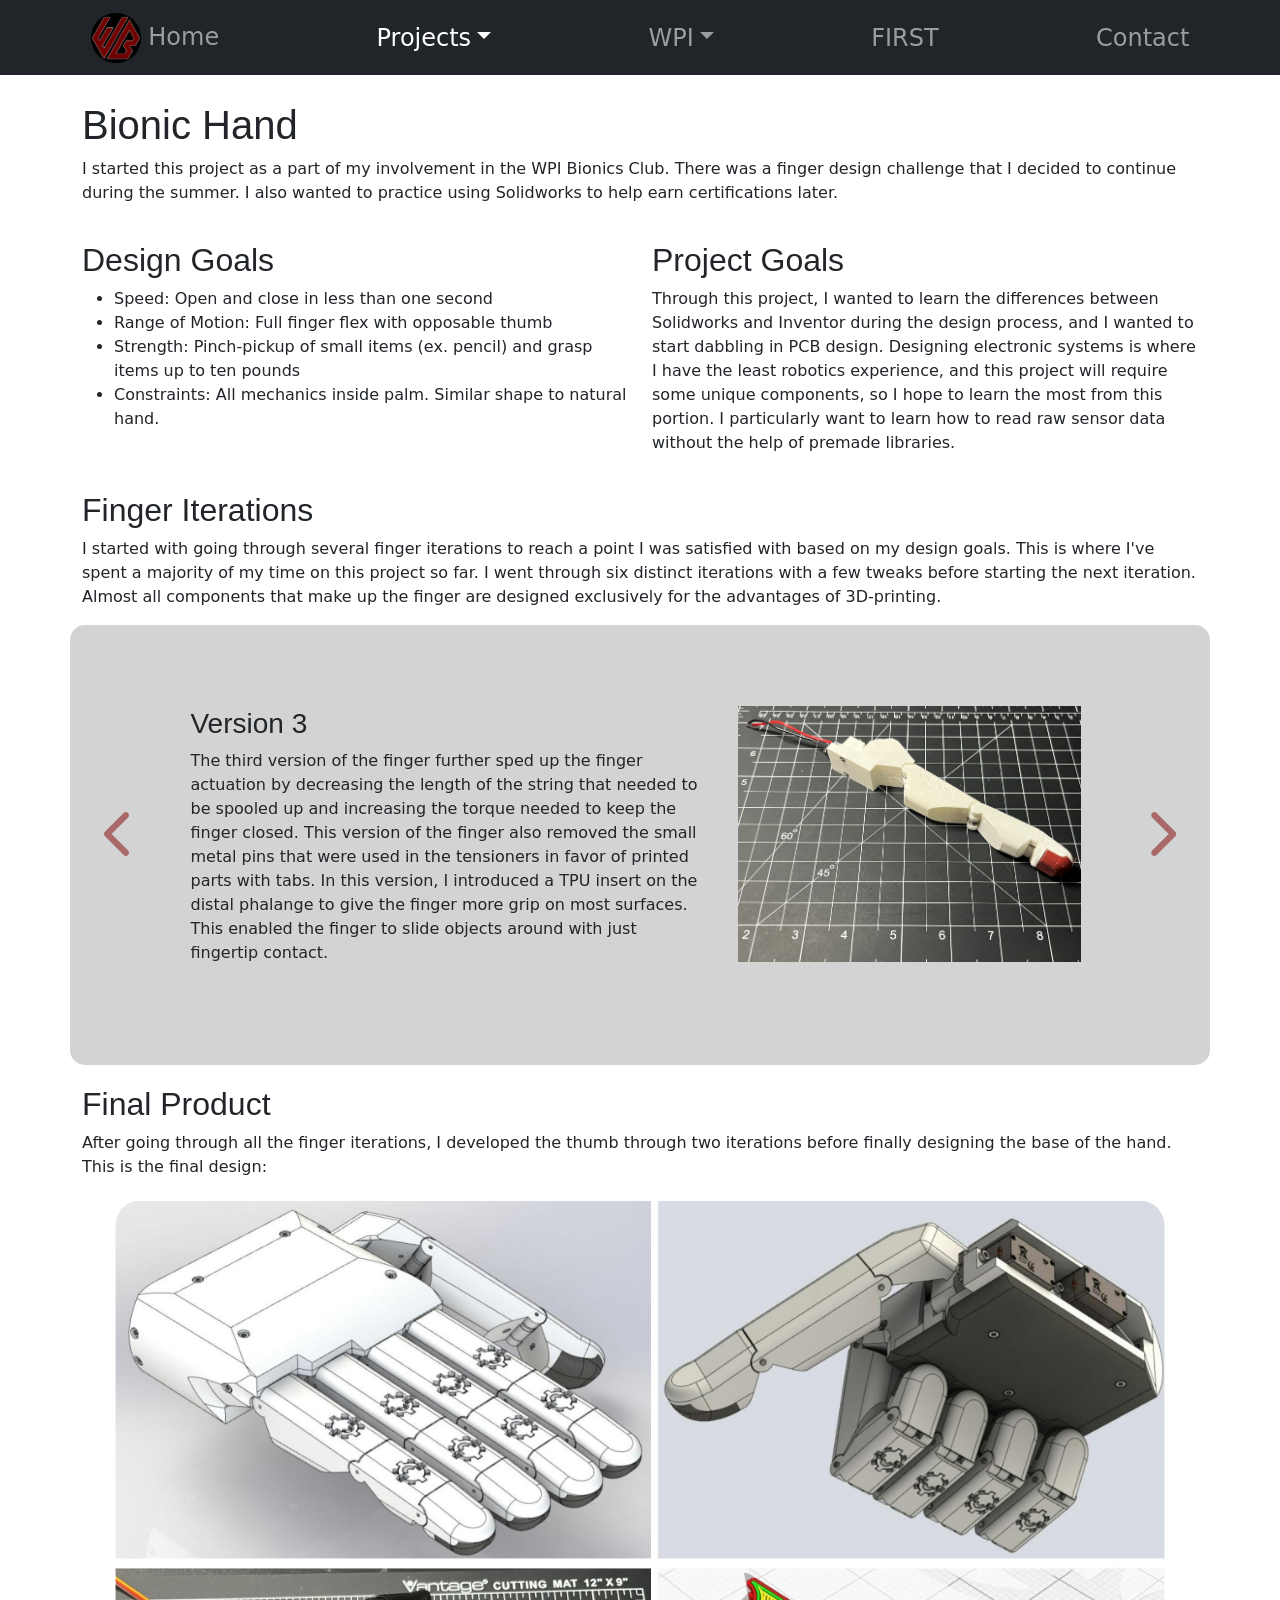
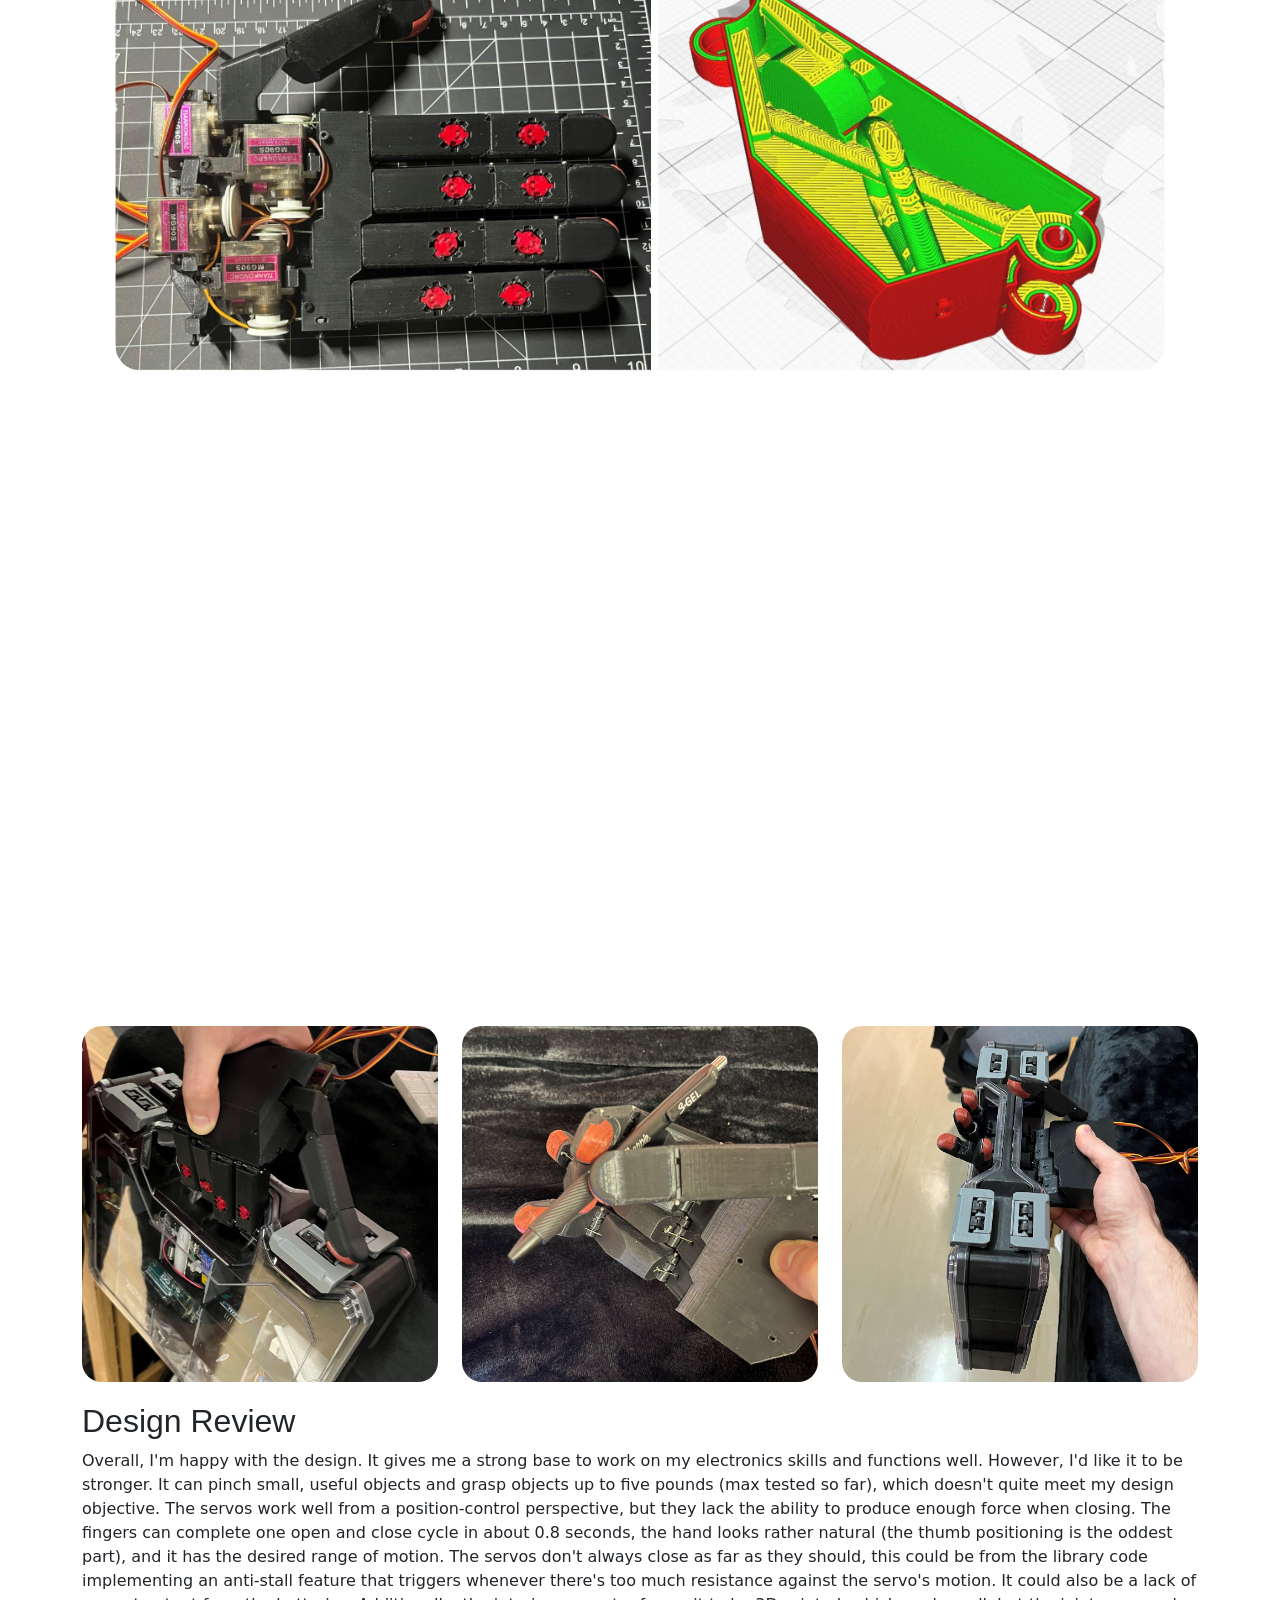
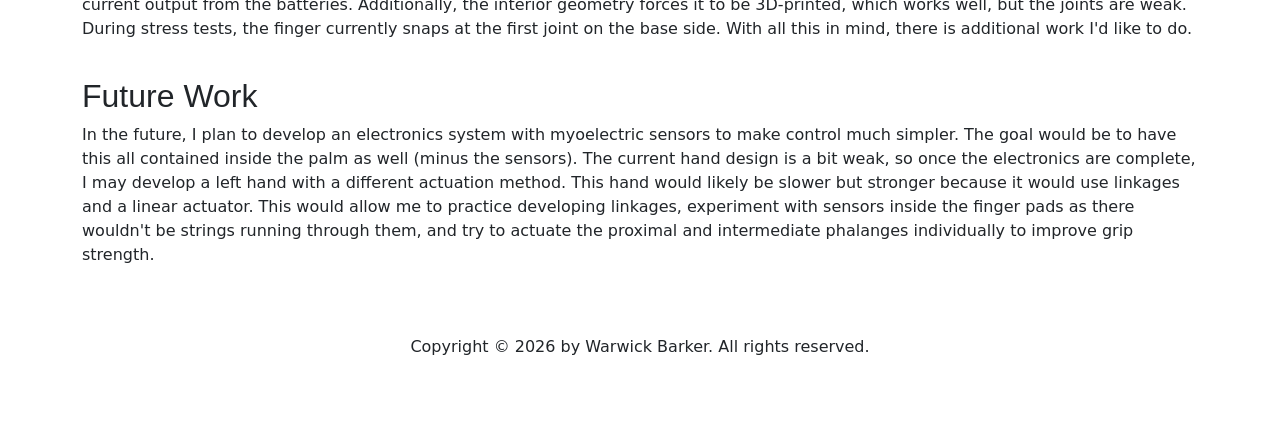
<file: bionicHand_Project.html>
<!DOCTYPE html>
<html lang="en">
    <head>
        <!-- Words to display in the tab -->
        <title>Bionic Hand</title>

        <!-- Picture to display in the tab (replace # with a link to the image)-->
        <link rel="shortcut icon" type="image/x-icon" href="media/wbarker_initials.png">

        <!-- Metadata and imported styles -->
        <meta charset="utf-8">
        <meta name="viewport" content="width=device-width, initial-scale=1">
        <link href="https://cdn.jsdelivr.net/npm/bootstrap@5.0.2/dist/css/bootstrap.min.css" rel="stylesheet" integrity="sha384-EVSTQN3/azprG1Anm3QDgpJLIm9Nao0Yz1ztcQTwFspd3yD65VohhpuuCOmLASjC" crossorigin="anonymous">
        <script src="https://cdn.jsdelivr.net/npm/bootstrap@5.0.2/dist/js/bootstrap.bundle.min.js" integrity="sha384-MrcW6ZMFYlzcLA8Nl+NtUVF0sA7MsXsP1UyJoMp4YLEuNSfAP+JcXn/tWtIaxVXM" crossorigin="anonymous"></script>
        <link rel="stylesheet" type="text/css" href="style.css">
    </head>
    
    <body>
        <div class="navdiv"></div>
        <div class = "container">
            <!--<div class="alert alert-danger">
                <h2>Page Under Construction</h2>
            </div>-->
            <div class = "row">
                <div class = "col-12">
                    <h1>Bionic Hand</h1>
                    <p>I started this project as a part of my involvement in the WPI Bionics Club. There was a finger design challenge that I decided to continue during the summer.
                        I also wanted to practice using Solidworks to help earn certifications later. 
                    </p>                   
                </div>
            </div>
            <div class="row">
                <div class="col-sm-6">
                    <h2>Design Goals</h2>
                    <ul>
                        <li>Speed: Open and close in less than one second</li>
                        <li>Range of Motion: Full finger flex with opposable thumb</li>
                        <li>Strength: Pinch-pickup of small items (ex. pencil) and grasp items up to ten pounds</li>
                        <li>Constraints: All mechanics inside palm. Similar shape to natural hand.</li>
                    </ul>
                </div>
                <div class="col-sm-6">
                    <h2>Project Goals</h2>
                    <p>Through this project, I wanted to learn the differences between Solidworks and Inventor during the design process, and I
                        wanted to start dabbling in PCB design. Designing electronic systems is where I have the least robotics experience, and this 
                        project will require some unique components, so I hope to learn the most from this portion. I particularly want to learn how
                        to read raw sensor data without the help of premade libraries.
                    </p>
                </div>
            </div>

            <div class="row">
                <div class="col-12">
                    <h2>Finger Iterations</h2>
                    <p>I started with going through several finger iterations to reach a point I was satisfied with based on my design goals.
                        This is where I've spent a majority of my time on this project so far. I went through six distinct iterations with a few tweaks
                        before starting the next iteration. Almost all components that make up the finger are designed exclusively for the advantages of 3D-printing.
                    </p>
                </div>
            </div>
            <div class="row blockCarousel" id="fingerItrCarouselRow">
                <div class="col-12">
                    <div id="carousel" class="carousel slide" data-bs-ride="carousel" data-bs-interval="false">
                        <span class="d-flex align-items-center">
                        <div class="carousel-inner">
                          <div class="carousel-item active">
                            <span class="centeredCarouselItems">
                            <div class="row d-flex align-items-center">
                                <div class="col-lg-7">
                                    <h3>Version 1</h3>
                                    
                                    <p> The first version of the finger was all about the dimensions of each pad and achieving the desired range of motion.
                                        I started with putting the pivot points at the bottom of each pad, but this didn't give me the correct distance between
                                        parts of the finger when closed. Instead, I shifted to the pivot point to the top of the pads. I also recognized that the
                                        distal phalange only moves when the intermediate phalange does, so I added a tendon that utilizes the increasing distance
                                        between the tops of the phalanges when closing to actuate that pad. This meant a tensioner went into the proximal phalange to ensure
                                        the motion was correct. I chose a worm gear system as the actuation method to save power when not moving the finger.
                                        The geartrain would spin a small spool that wound up some fishing line to close the finger.
                                    </p>
                                </div>
                                <div class="col-lg-5 centered">
                                    <img src="media/PersonalProjects/index1.jpg" alt="A picture of the first version of the index finger" />
                                </div>
                            </div>
                            </span>
                          </div>
                          <div class="carousel-item">
                            <span class="centeredCarouselItems">
                            <div class = "row d-flex align-items-center">
                                <div class="col-lg-7">
                                    <h3>Version 2</h3>
                                    <p> The second version of the finger aimed to make the finger more natural-looking and close quicker. Most of the shape
                                        adjustments were simple increases to the edge filets that made the finger much less rectangular. The increase in speed
                                        came from increasing the diameter of the spool slightly and switching to a cascading stringing method (where one string ran
                                        to each of the intermediate and proximal phalanges). The stringing change halved the actuation time with a slight further
                                        reduction from the spool diameter increase. Finally, I adjusted the finger-opening springs to have a little more force.
                                    </p>
                                </div>
                                <div class="col-lg-5 centered">
                                    <img src="media/PersonalProjects/index2.jpg" alt="A picture of the second version of the index finger" />
                                </div>
                            </div>
                            </span>
                          </div>
                          <div class="carousel-item">
                            <span class="centeredCarouselItems">
                            <div class = "row centeredCarouselItems d-flex align-items-center">
                                <div class="col-lg-7">
                                    <h3>Version 3</h3>
                                    <p> The third version of the finger further sped up the finger actuation by decreasing the length of the string that needed
                                        to be spooled up and increasing the torque needed to keep the finger closed. This version of the finger also removed the small metal pins that were used in the tensioners in favor
                                        of printed parts with tabs. In this version, I introduced a TPU insert on the distal phalange to give the finger more 
                                        grip on most surfaces. This enabled the finger to slide objects around with just fingertip contact.
                                    </p>
                                </div>
                                <div class="col-lg-5 centered">
                                    <img src="media/PersonalProjects/index3.jpg" alt="A picture of the third version of the index finger" />
                                </div>
                            </div>
                            </span>
                          </div>
                          <div class="carousel-item">
                            <span class="centeredCarouselItems">
                            <div class = "row d-flex align-items-center">
                                <div class="col-lg-6">
                                    <h3>Version 4</h3>
                                    <p>The previous switch to a cascading stringing method introduced more backlash because the fishing
                                        line could stretch. To solve this issue, I switched to using 50lb-test from 8lb-test to reduce the stretching.
                                        I made minor tweaks to the tensioners to help hold them in place. The spool got a little larger by moving the motor off-center,
                                        which enabled the spool to get farther offset from the worm. The housing design shifted to properly support the spool.
                                    </p>
                                </div>
                                <div class="col-lg-6 centered">
                                    <img src="media/PersonalProjects/index4.JPG" alt="A rendering of the fourth version of the index finger" />
                                </div>
                            </div>
                            </span>
                          </div>
                          <div class="carousel-item">
                            <span class="centeredCarouselItems">
                            <div class = "row d-flex align-items-center">
                                <div class="col-lg-6">
                                    <h3>Version 5</h3>
                                    <p> Version five saw more tweaks to the tensioners, changes to the internal routing of the fishing line, and added
                                        material to cover the springs from the bottom at each joint. The change in fishing line routing minimized the tight
                                        curves in the line, which reduced the torque the motor needed to produce. I also switched to a more powerful motor with
                                        a higher RPM.
                                    </p>
                                </div>
                                <div class="col-lg-6 centered">
                                    <img src="media/PersonalProjects/index5.JPG" alt="A rendering of the fifth versino of the index finger" />
                                </div>
                            </div>
                            </span>
                          </div>
                          <div class="carousel-item">
                            <span class="centeredCarouselItems">
                            <div class = "row d-flex align-items-center">
                                <div class="col-lg-6">
                                    <h3>Version 6</h3>
                                    <p> Version six is largely the same as version five except for the motor. I switched to a micro-servo because the worm gear
                                        system was flawed. The parts were plastic, so they kept melting at the RPM needed to meet the speed goal. I tested a micro-servo that I already
                                        had and it solved the issues I was seeing with the previous method. It was easy enough to replace the motor with the servo
                                        in the full hand design, so I went with it.
                                    </p>
                                </div>
                                <div class="col-lg-6 centered">
                                    <img src="media/PersonalProjects/index6.JPG" alt="A rendering of the sixth version of the index finger" />
                                </div>
                            </div>
                            </span>
                          </div>
                        </div>
                        <button class="carousel-control-prev chevron" type="button" data-bs-target="#carousel" data-bs-slide="prev">
                          <span aria-hidden="true"><svg class="carouselChevron" xmlns="http://www.w3.org/2000/svg" viewBox="0 0 320 512"><!--!Font Awesome Free 6.5.1 by @fontawesome - https://fontawesome.com License - https://fontawesome.com/license/free Copyright 2024 Fonticons, Inc.--><path fill="maroon" d="M9.4 233.4c-12.5 12.5-12.5 32.8 0 45.3l192 192c12.5 12.5 32.8 12.5 45.3 0s12.5-32.8 0-45.3L77.3 256 246.6 86.6c12.5-12.5 12.5-32.8 0-45.3s-32.8-12.5-45.3 0l-192 192z"/></svg></span>
                          <span class="visually-hidden">Previous</span>
                        </button>
                        <button class="carousel-control-next chevron" type="button" data-bs-target="#carousel" data-bs-slide="next">
                          <span aria-hidden="true"><svg class="carouselChevron" xmlns="http://www.w3.org/2000/svg" viewBox="0 0 320 512"><!--!Font Awesome Free 6.5.1 by @fontawesome - https://fontawesome.com License - https://fontawesome.com/license/free Copyright 2024 Fonticons, Inc.--><path fill="maroon" d="M310.6 233.4c12.5 12.5 12.5 32.8 0 45.3l-192 192c-12.5 12.5-32.8 12.5-45.3 0s-12.5-32.8 0-45.3L242.7 256 73.4 86.6c-12.5-12.5-12.5-32.8 0-45.3s32.8-12.5 45.3 0l192 192z"/></svg></span>
                          <span class="visually-hidden">Next</span>
                        </button>
                        </span>
                    </div>
                </div>
            </div>

            <div class="row">
                <div class="col-12">
                    <h2>Final Product</h2>
                    <p>After going through all the finger iterations, I developed the thumb through two iterations before finally designing the base of the hand.
                        This is the final design:
                    </p>
                </div>
            </div>
            
            
            <div class="row centered">
                <div class="col-12">
                    <img src="media/PersonalProjects/finalHand.jpg" alt="A collection of four images. The first two are renders of the hand in an open and closed position.
                    The third is a picture of a physical hand without the top cover, exposing the servos. The fourth is a look inside the
                    proximal phalange showing the internal routes for fishing line." id="finalHandMedia">
                    <div class="iContainer">
                        <iframe src="https://www.youtube.com/embed/3S7QL_Ib-BU?si=kZA-g1VD20slNR_Q&mute=1" 
                        title="YouTube video player" frameborder="0" 
                        allow="accelerometer; autoplay; clipboard-write; encrypted-media; gyroscope; picture-in-picture; web-share" 
                        referrerpolicy="strict-origin-when-cross-origin" allowfullscreen></iframe>
                    </div>
                </div>
            </div>

            <div class="row centered" id="handPhotosRow">
                <div class="col-4">
                    <img src="media/PersonalProjects/holdingBin1.jpg" alt="The hand is holding a light bin with closed fingers." />
                </div>
                <div class="col-4">
                    <img src="media/PersonalProjects/holdingPen.jpg" alt="The hand is holding a pen with the middle finger, index finger, and thumb." />
                </div>
                <div class="col-4">
                    <img src="media/PersonalProjects/holdingBin2.jpg" alt="The hand is holding a light bin with open fingers." />
                </div>
            </div>

            <div class="row">
                <div class="col-12">
                    <h2>Design Review</h2>
                    <p>Overall, I'm happy with the design. It gives me a strong base to work on my electronics skills and functions well. However, I'd like it to be
                        stronger. It can pinch small, useful objects and grasp objects up to five pounds (max tested so far), which doesn't quite meet my design objective. 
                        The servos work well from a position-control perspective, but they lack the ability to produce enough force when closing. The fingers
                        can complete one open and close cycle in about 0.8 seconds, the hand looks rather natural (the thumb positioning is the oddest part), and it
                        has the desired range of motion. The servos don't always close as far as they should, this could be from the library code implementing an
                        anti-stall feature that triggers whenever there's too much resistance against the servo's motion.
                        It could also be a lack of current output from the batteries. Additionally, the interior geometry forces it to be 3D-printed, which works well, but the joints are weak.
                        During stress tests, the finger currently snaps at the first joint on the base side. With all this in mind, there is additional work I'd like
                        to do.
                    </p>
                </div>
            </div>

            <div class="row">
                <div class="col-12">
                    <h2>Future Work</h2>
                    <p>In the future, I plan to develop an electronics system with myoelectric sensors to make control much simpler. The goal would be to have
                        this all contained inside the palm as well (minus the sensors). The current hand design is a bit weak, so once the electronics are complete,
                        I may develop a left hand with a different
                        actuation method. This hand would likely be slower but stronger because it would use linkages and a linear actuator. This would allow me to
                        practice developing linkages, experiment with sensors inside the finger pads as there wouldn't be strings running through them, and try
                        to actuate the proximal and intermediate phalanges individually to improve grip strength.
                    </p>
                </div>
            </div>

            <div class="footer"></div>
        </div>
    </body>
    <script src="javascriptFunctions.js"></script>
    <script>createNavMenu("bionicHand_Project.html", "projectsDrop");</script>
</html>
</file>
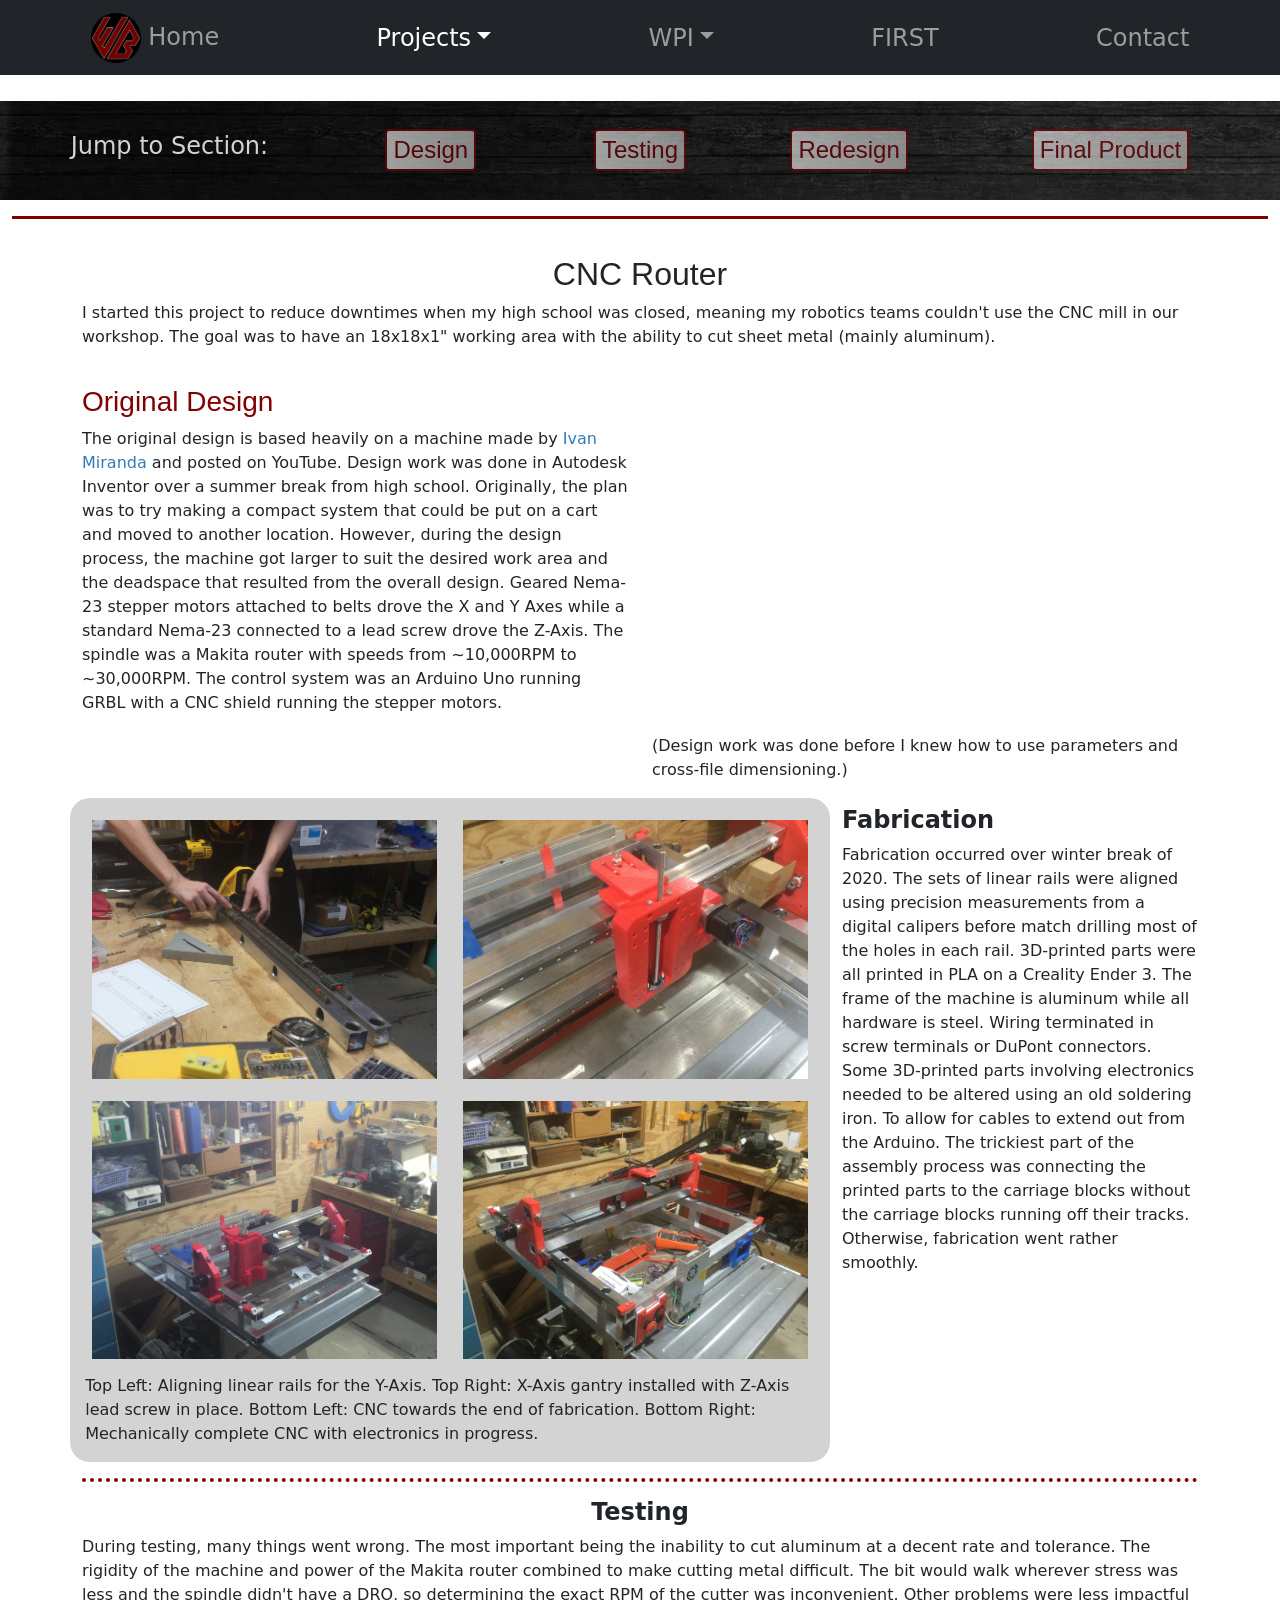
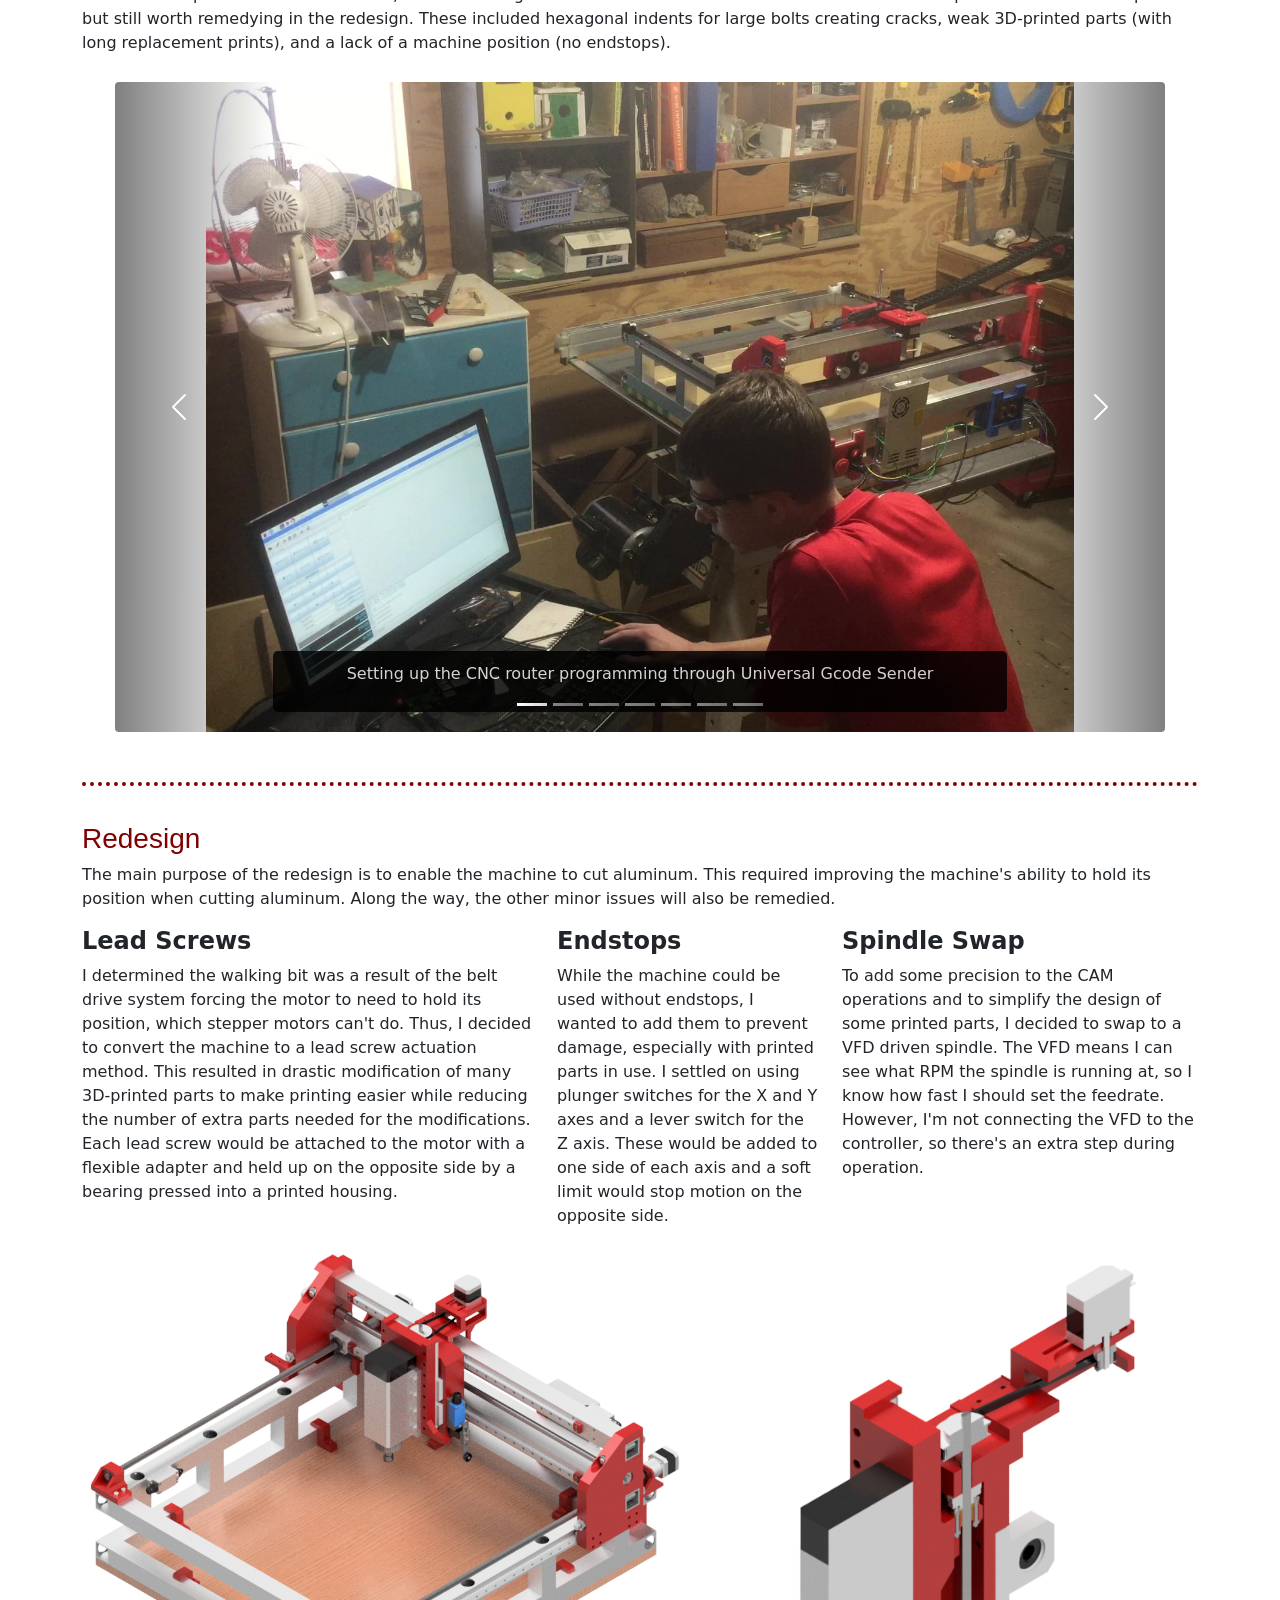
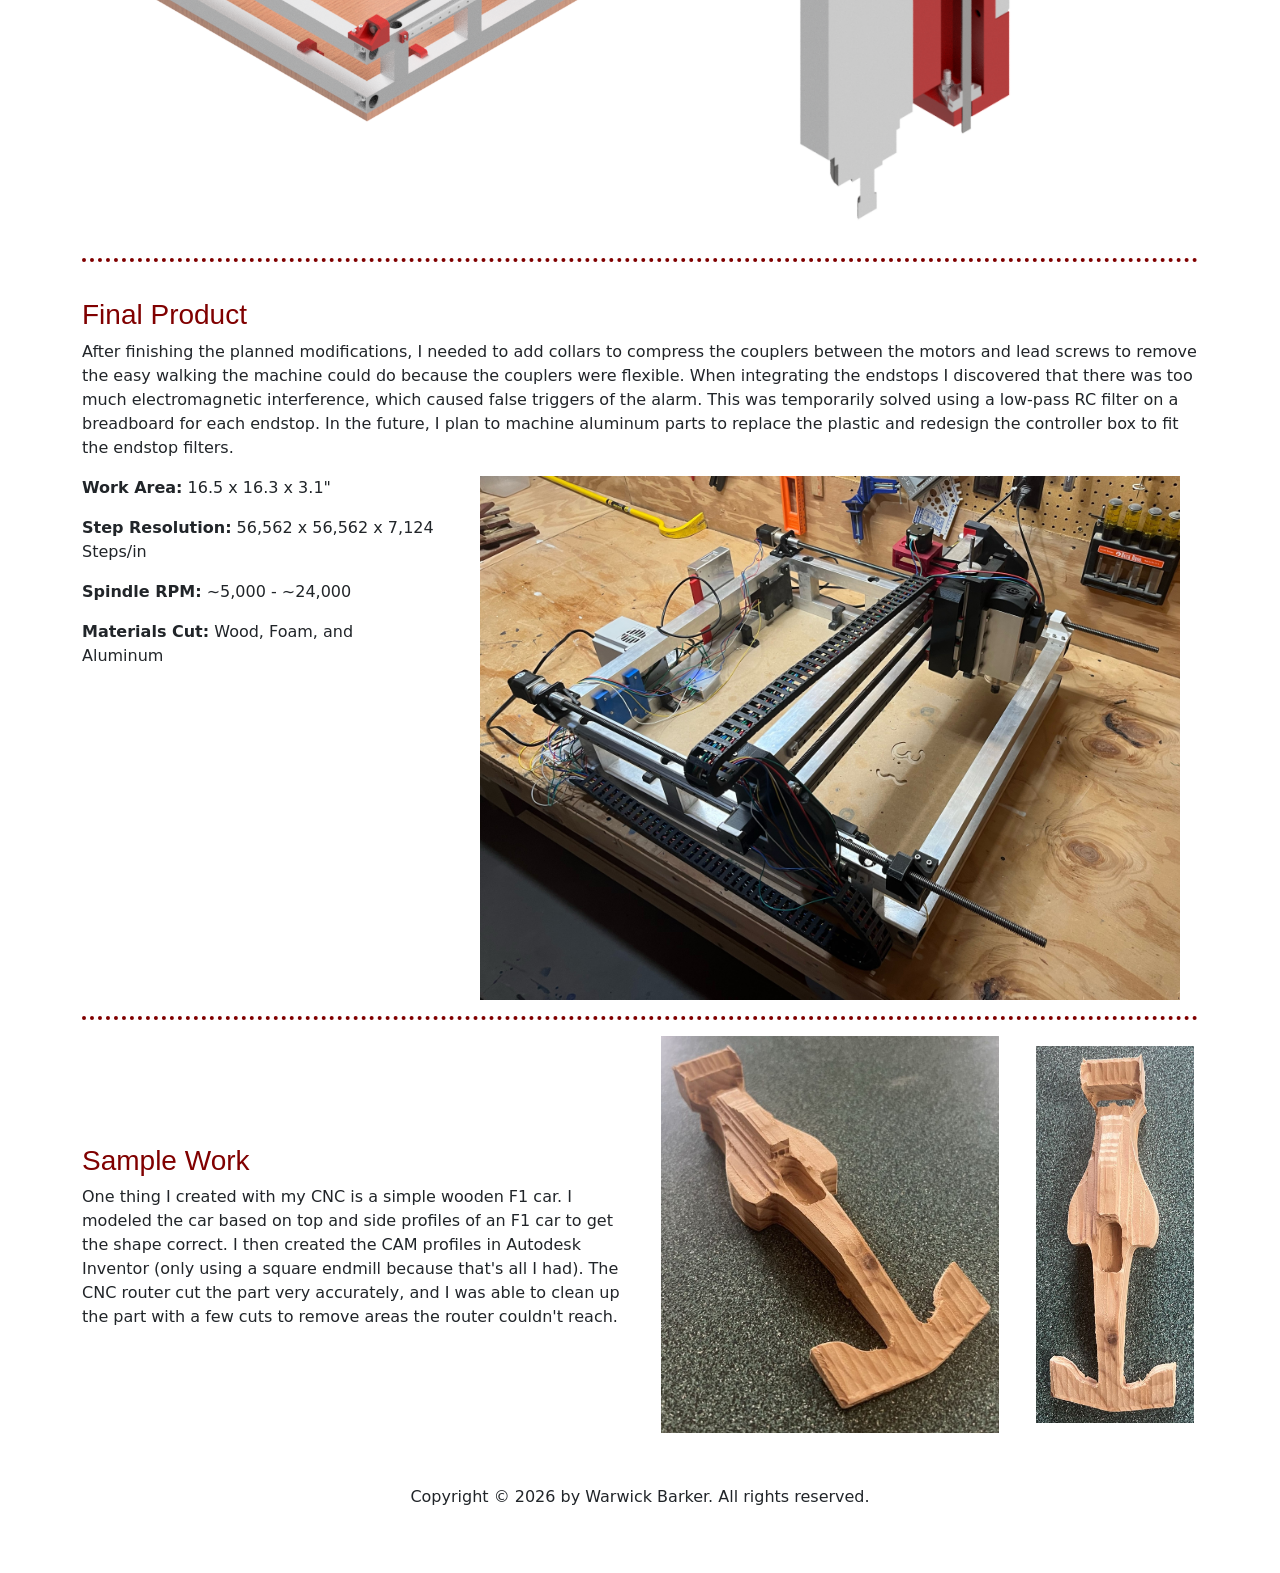
<file: cncRouter_Project.html>
<!DOCTYPE html>
<html lang="en">
    <head>
        <!-- Words to display in the tab -->
        <title>CNC Router Project</title>

        <!-- Picture to display in the tab (replace # with a link to the image)-->
        <link rel="shortcut icon" type="image/x-icon" href="media/wbarker_initials.png">

        <!-- Metadata and imported styles -->
        <meta charset="utf-8">
        <meta name="viewport" content="width=device-width, initial-scale=1">
        <link href="https://cdn.jsdelivr.net/npm/bootstrap@5.0.2/dist/css/bootstrap.min.css" rel="stylesheet" integrity="sha384-EVSTQN3/azprG1Anm3QDgpJLIm9Nao0Yz1ztcQTwFspd3yD65VohhpuuCOmLASjC" crossorigin="anonymous">
        <script src="https://cdn.jsdelivr.net/npm/bootstrap@5.0.2/dist/js/bootstrap.bundle.min.js" integrity="sha384-MrcW6ZMFYlzcLA8Nl+NtUVF0sA7MsXsP1UyJoMp4YLEuNSfAP+JcXn/tWtIaxVXM" crossorigin="anonymous"></script>
        <link rel="stylesheet" type="text/css" href="style.css">

        <script src="javascriptFunctions.js"></script>
    </head>
    
    <body>
        <div class="navdiv"></div>

        <div class="container-fluid">
            <div class="row sectionJumping sticky-top d-flex align-items-center centered notSmallShow" id="sectionJumper">
                <div class="col-3 centered">
                    <h4>Jump to Section:</h4>
                </div>
                <div class="col-2">
                    <button onclick="scrollToTargetAdjusted('orgDesign')">Design</button>
                </div>
                <div class="col-2">
                    <button onclick="scrollToTargetAdjusted('orgTesting')">Testing</button>
                </div>
                <div class="col-2">
                    <button onclick="scrollToTargetAdjusted('redesign')">Redesign</button>
                </div>
                <div class="col-3">
                    <button class="m-3" onclick="scrollToTargetAdjusted('fnlProduct')">Final Product</button>
                </div>
            </div>
            <hr>

        <div class="container">
            <div class="row">
                <div class="col-12">
                    <h2 class="centered">CNC Router</h2>
                    <p>I started this project to reduce downtimes when my high school was closed, meaning my robotics teams couldn't use the CNC mill in our workshop.
                        The goal was to have an 18x18x1" working area with the ability to cut sheet metal (mainly aluminum).
                    </p>
                </div>
            </div>
            <span id="orgDesign">
                <div class="row">
                    <div class="col-12">
                        <h3 class="red">Original Design</h3>
                    </div>
                </div>
                <div class="row">
                    <div class="col-md-6">
                        <p>The original design is based heavily on a machine made by <a href="https://www.youtube.com/channel/UCF3cDM_hQMtIEJvEW1BZugg">Ivan Miranda</a> and posted on YouTube.
                            Design work was done in Autodesk Inventor over a summer break from high school. Originally, the plan was to try making
                            a compact system that could be put on a cart and moved to another location. However, during the design process,
                            the machine got larger to suit the desired work area and the deadspace that resulted from the overall design. Geared Nema-23 stepper motors
                            attached to belts drove the X and Y Axes while a standard Nema-23 connected to a lead screw drove the Z-Axis. The spindle
                            was a Makita router with speeds from ~10,000RPM to ~30,000RPM.
                            The control system was an Arduino Uno running GRBL with a CNC shield running the stepper motors.</p>
                    </div>
                    <div class="col-md-6">
                        <div class="iContainer">
                            <iframe src="https://www.youtube.com/embed/dn021SDgpsU?si=TVjC94Eg-5uP9g4o&mute=1" title="YouTube video player" 
                            frameborder="0" allow="accelerometer; autoplay; clipboard-write; encrypted-media; gyroscope; picture-in-picture; web-share" 
                            referrerpolicy="strict-origin-when-cross-origin" allowfullscreen></iframe>
                        </div>
                        <p>(Design work was done before I knew how to use parameters and cross-file dimensioning.)</p>
                    </div>
                </div>
            </span>
                <div class="row">
                    <div class="col-lg-8 tabled">
                        <div class="container-fluid col-center">
                            <div class="row tabledTopRow">
                                <div class="col-6 centered firstItem">
                                    <img src="media/PersonalProjects/CNC Fab2.jpg" alt="A photo of the fabrication process where I am lining up the linear rails on two metal beams."
                                        class="edgedImg">
                                </div>
                                <div class="col-6 centered secondItem">
                                    <img src="media/PersonalProjects/CNC Fab3.JPG" alt="A photo of the mounted X-axis gantry."
                                        class="edgedImg">
                                </div>                              
                            </div>
                            <div class="row tabledBotRow">                               
                                <div class="col-6 centered firstItem">
                                    <img src="media/PersonalProjects/CNC Fab4.jpg" alt="A photo of the machine near the end of fabrication."
                                        class="edgedImg">
                                </div>
                                <div class="col-6 centered secondItem">
                                    <img src="media/PersonalProjects/CNC Fab.JPG" alt="A photo during electronics work. I was extending
                                        the wires to reach the electronics box." class="edgedImg">
                                </div>                              
                            </div>
                        </div>
                        <p>Top Left: Aligning linear rails for the Y-Axis. Top Right: X-Axis gantry installed with Z-Axis lead screw in place. Bottom Left: CNC towards
                            the end of fabrication. Bottom Right: Mechanically complete CNC with electronics in progress.
                        </p>
                    </div>
                    <div class="col-lg-4 mt-2">
                        <h4><strong>Fabrication</strong></h4>
                        <p>Fabrication occurred over winter break of 2020. The sets of linear rails were aligned using precision measurements
                            from a digital calipers before match drilling most of the holes in each rail. 3D-printed parts were all printed in PLA
                            on a Creality Ender 3. The frame of the machine is aluminum while all hardware is steel. Wiring terminated in screw
                            terminals or DuPont connectors. Some 3D-printed parts involving electronics needed to be altered using an old soldering iron.
                            To allow for cables to extend out from the Arduino. The trickiest part of the assembly process was connecting the
                            printed parts to the carriage blocks without the carriage blocks running off their tracks. Otherwise, fabrication
                            went rather smoothly.
                        </p>
                        
                    </div>
                </div>
            <hr class="minorBreak">
            <span id="orgTesting">
                <div class="row">
                    <div class="col-12">
                        <h4 class="centered"><strong>Testing</strong></h4>
                        <p>During testing, many things went wrong. The most important being the inability to cut aluminum at a decent rate and tolerance.
                            The rigidity of the machine and power of the Makita router combined to make cutting metal difficult. The bit would walk 
                            wherever stress was less and the spindle didn't have a DRO, so determining the exact RPM of the cutter was inconvenient.
                            Other problems were less impactful but still worth remedying in the redesign. These included hexagonal indents for large
                            bolts creating cracks, weak 3D-printed parts (with long replacement prints), and a lack of a machine position (no endstops).
                        </p>
                    </div>
                </div>
                <div class="row centered">
                    <div class="col-12">
                        <div id="cncCarousel" class="carousel slide" data-bs-ride="carousel">
                            <div class="carousel-indicators">
                              <button type="button" data-bs-target="#cncCarousel" data-bs-slide-to="0" class="active" aria-current="true" aria-label="Slide 1"></button>
                              <button type="button" data-bs-target="#cncCarousel" data-bs-slide-to="1" aria-label="Slide 2"></button>
                              <button type="button" data-bs-target="#cncCarousel" data-bs-slide-to="2" aria-label="Slide 3"></button>
                              <button type="button" data-bs-target="#cncCarousel" data-bs-slide-to="3" aria-label="Slide 4"></button>
                              <button type="button" data-bs-target="#cncCarousel" data-bs-slide-to="4" aria-label="Slide 5"></button>
                              <button type="button" data-bs-target="#cncCarousel" data-bs-slide-to="5" aria-label="Slide 6"></button>
                              <button type="button" data-bs-target="#cncCarousel" data-bs-slide-to="6" aria-label="Slide 7"></button>
                            </div>

                            <div class="carousel-inner">
                              <div class="carousel-item active">
                                <img src="media/PersonalProjects/CNC Testing6.jpg" class="d-block cncTesting" alt="Setting up the CNC for testing">
                                <div class="carousel-caption d-none d-md-block">
                                  <p>Setting up the CNC router programming through Universal Gcode Sender</p>
                                </div>
                              </div>
                              <div class="carousel-item">
                                <img src="media/PersonalProjects/CNC Testing7.jpg" class="d-block cncTesting" alt="The CNC router working on a part made out of plywood.">
                                <div class="carousel-caption d-none d-block">
                                  <p>Watching and collecting dust while cutting plywood</p>
                                </div>
                              </div>
                              <div class="carousel-item">
                                <img src="media/PersonalProjects/CNC Testing1.JPG" class="d-block cncTesting" alt="A closer view of the CNC router working on a part made out of plywood.">
                                <div class="carousel-caption d-none d-block">
                                  <p>A closer view of the CNC actively cutting wood</p>
                                </div>
                              </div>
                              <div class="carousel-item">
                                <img src="media/PersonalProjects/CNC Testing2.JPG" class="d-block cncTesting" alt="The completed plywood part,
                                but it has an issue because the collet wasn't tightened.">
                                <div class="carousel-caption d-none d-block">
                                  <p>The end product. The collet wasn't fully tightened so the part had to be aborted.</p>
                                </div>
                              </div>
                              <div class="carousel-item">
                                <img src="media/PersonalProjects/CNC Testing3.JPG" class="d-block cncTesting" alt="The CNC router's attempt at cutting a 1.25 inch circle into aluminum.">
                                <div class="carousel-caption d-none d-block">
                                  <p>An attempt at cutting aluminum</p>
                                </div>
                              </div>
                              <div class="carousel-item">
                                <img src="media/PersonalProjects/CNC Testing4.JPG" class="d-block cncTesting" alt="A broken plastic part that was holding the router.">
                                <div class="carousel-caption d-none d-block">
                                  <p>A broken plastic part due to a loose clamp allowing the spindle to lower too far</p>
                                </div>
                              </div>
                              <div class="carousel-item">
                                <img src="media/PersonalProjects/CNC Testing5.png" class="d-block cncTesting" alt="The misalignment in the machine after testing. It was about one inch.">
                                <div class="carousel-caption d-none d-block">
                                  <p>The misalignment between the two Y-Axis rails after testing</p>
                                </div>
                              </div>
                            </div>

                            <!-- Carousel controls -->
                            <button class="carousel-control-prev" type="button" data-bs-target="#cncCarousel" data-bs-slide="prev">
                              <span class="carousel-control-prev-icon" aria-hidden="true"></span>
                              <span class="visually-hidden">Previous</span>
                            </button>
                            <button class="carousel-control-next" type="button" data-bs-target="#cncCarousel" data-bs-slide="next">
                              <span class="carousel-control-next-icon" aria-hidden="true"></span>
                              <span class="visually-hidden">Next</span>
                            </button>
                          </div>
                    </div>
                </div>
            </span>
            <hr class="minorBreak">
            <span id="redesign">
                <div class="row">
                    <div class="col-12">
                        <h3 class="red">Redesign</h3>
                        <p>The main purpose of the redesign is to enable the machine to cut aluminum. This required improving the machine's ability
                            to hold its position when cutting aluminum. Along the way, the other minor issues will also be remedied.
                        </p>
                    </div>
                </div>
                    
                
                <div class="row">
                    <div class="col-md-5">
                        <h4><strong>Lead Screws</strong></h4>
                        <p>I determined the walking bit was a result of the belt drive system forcing the motor to need to hold its position,
                            which stepper motors can't do. Thus, I decided to convert the machine to a lead screw actuation method. This resulted
                            in drastic modification of many 3D-printed parts to make printing easier while reducing the number of extra parts needed
                            for the modifications. Each lead screw would be attached to the motor with a flexible adapter and held up on the opposite
                            side by a bearing pressed into a printed housing.
                        </p>
                    </div>
                    <div class="col-md-3">
                        <h4><strong>Endstops</strong></h4>
                        <p>While the machine could be used without endstops, I wanted to add them to prevent damage, especially with printed parts in use.
                            I settled on using plunger switches for the X and Y axes and a lever switch for the Z axis. These would be added to one
                            side of each axis and a soft limit would stop motion on the opposite side.
                        </p>
                    </div>
                    <div class="col-md-4">
                        <h4><strong>Spindle Swap</strong></h4>
                        <p>To add some precision to the CAM operations and to simplify the design of some printed parts, I decided to swap to
                            a VFD driven spindle. The VFD means I can see what RPM the spindle is running at, so I know how fast I should set
                            the feedrate. However, I'm not connecting the VFD to the controller, so there's an extra step during operation.
                        </p>
                    </div>
                </div>
                <div class="row" id="redesignMediaRow">
                    <div class="col-md-7">
                        <img src="media/PersonalProjects/CNC V2.png" alt="The full design of the CNC after redesigning." />
                    </div>
                    <div class="col-md-5">
                        <img src="media/PersonalProjects/Spindle Render.png" alt="A picture of the new gantry runner. It no longer has an easily breakable
                        portions, which also simplifies printing." />
                    </div>
                </div>
            </span>
            <hr class="minorBreak">
            <span id="fnlProduct">
                <div class="row">
                    <div class="col-12">
                        <h3 class="red">Final Product</h3>
                        <p>After finishing the planned modifications, I needed to add collars to compress the couplers between the motors
                            and lead screws to remove the easy walking the machine could do because the couplers were flexible. When integrating
                            the endstops I discovered that there was too much electromagnetic interference, which caused false triggers of the alarm. This was
                            temporarily solved using a low-pass RC filter on a breadboard for each endstop. In the future, I plan to machine aluminum
                            parts to replace the plastic and redesign the controller box to fit the endstop filters.
                        </p>
                    </div>
                </div>
                <div class="row">
                    <div class="col-sm-4">
                        <p><strong>Work Area:</strong> 16.5 x 16.3 x 3.1"</p>
                        <p><strong>Step Resolution:</strong> 56,562 x 56,562 x 7,124 Steps/in</p>
                        <p><strong>Spindle RPM:</strong> ~5,000 - ~24,000</p>
                        <p><strong>Materials Cut:</strong> Wood, Foam, and Aluminum</p>
                    </div>
                    <div class="col-sm-8 centered">
                        <img src="media/PersonalProjects/CNC Completed.jpeg" alt="A photo of the completed CNC after the redesign." />
                    </div>
                </div>
            </span>
            <hr class="minorBreak">
            <span id="output">
                <div class="row d-flex align-items-center">
                    <div class="col-sm-6">
                        <h3 class="red">Sample Work</h3>
                        <p>One thing I created with my CNC is a simple wooden F1 car. I modeled the car based on top and side profiles
                            of an F1 car to get the shape correct. I then created the CAM profiles in Autodesk Inventor (only using a square
                            endmill because that's all I had). The CNC router cut the part very accurately, and I was able to clean up the part with
                            a few cuts to remove areas the router couldn't reach.
                        </p>
                    </div>
                    <div class="col-sm-4 centered">
                        <img src="media/PersonalProjects/F1Car.jpg" alt="A photo of the completed wooden F1 car." />
                    </div>
                    <div class="col-sm-2 centered">
                        <img src="media/PersonalProjects/F1Car_Top.jpg" alt="A top-down photo of the completed wooden F1 car." />
                    </div>
                </div>
                
            </span>
        </div>
        <div class="footer"></div>
    </div>
    </body>
    <script src="javascriptFunctions.js"></script>
    <script>createNavMenu("cncRouter_Project.html", "projectsDrop");</script>
</html>
</file>
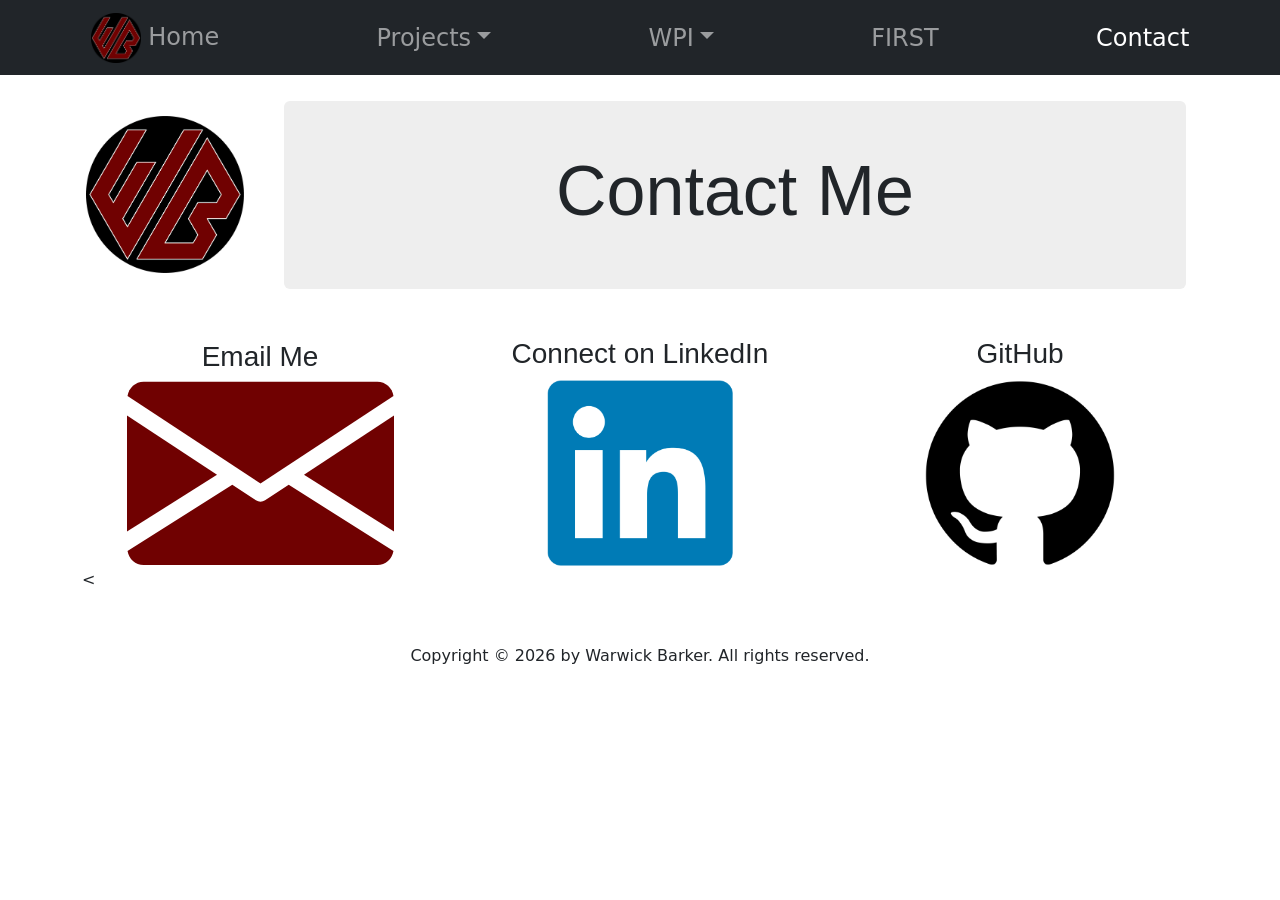
<file: contactPage.html>
<!DOCTYPE html>
<html lang="en">
    <head>
        <title>Contact Me</title>

        <!-- Picture to display in the tab (replace # with a link to the image)-->
        <link rel="shortcut icon" type="image/x-icon" href="media/wbarker_initials.png">

        <!-- Metadata and imported styles -->
        <meta charset="utf-8">
        <meta name="viewport" content="width=device-width, initial-scale=1">
        <link href="https://cdn.jsdelivr.net/npm/bootstrap@5.0.2/dist/css/bootstrap.min.css" rel="stylesheet" integrity="sha384-EVSTQN3/azprG1Anm3QDgpJLIm9Nao0Yz1ztcQTwFspd3yD65VohhpuuCOmLASjC" crossorigin="anonymous">
        <script src="https://cdn.jsdelivr.net/npm/bootstrap@5.0.2/dist/js/bootstrap.bundle.min.js" integrity="sha384-MrcW6ZMFYlzcLA8Nl+NtUVF0sA7MsXsP1UyJoMp4YLEuNSfAP+JcXn/tWtIaxVXM" crossorigin="anonymous"></script>
        <link rel="stylesheet" type="text/css" href="style.css">
    </head>
    
    <body>
        <div class="navdiv"></div>

        <div class = "container">
            <div class = "row centered d-flex align-items-center jumbotronRow">
                <div class = "col-2">
                    <img src="media/wbarker_initials.png" alt = "Warwick Barker Initials">
                </div>
                <div class = "col-10">
                    <div class = "container-fluid">
                        <div class = "jumbotron  d-flex justify-content-center">
                            <h1>Contact Me</h1>
                        </div>
                    </div>
                </div>
            </div>
            <div class="row centered d-flex align-items-center justify-content-center" id="contactLocationsRow">
                <div class="col-4">
                    <h3>Email Me</h3>
                    <a href="mailto:warwickbarker@gmail.com">
                        <img src="media/Email_icon.svg" alt="Email Icon" id="emailIcon"/>
                    </a>
                </div>
                <div class="col-4">
                    <h3>Connect on LinkedIn</h3>
                    <a href="https://www.linkedin.com/in/warwick-barker-30a415197"><img src="media/LILogo.png" alt="LinkedIn Logo" /></a>
                </div>
                <div class="col-4">
                    <h3>GitHub</h3>
                    <a href="https://github.com/barwar18"><img src="media/GHLogo.png" alt="GitHub Logo" /></a>
                </div>

            </div>

            <<div class="footer"></div>
        </div>
    </body>
    <script src="javascriptFunctions.js"></script>
    <script>createNavMenu("contactPage.html");</script>
</html>
</file>
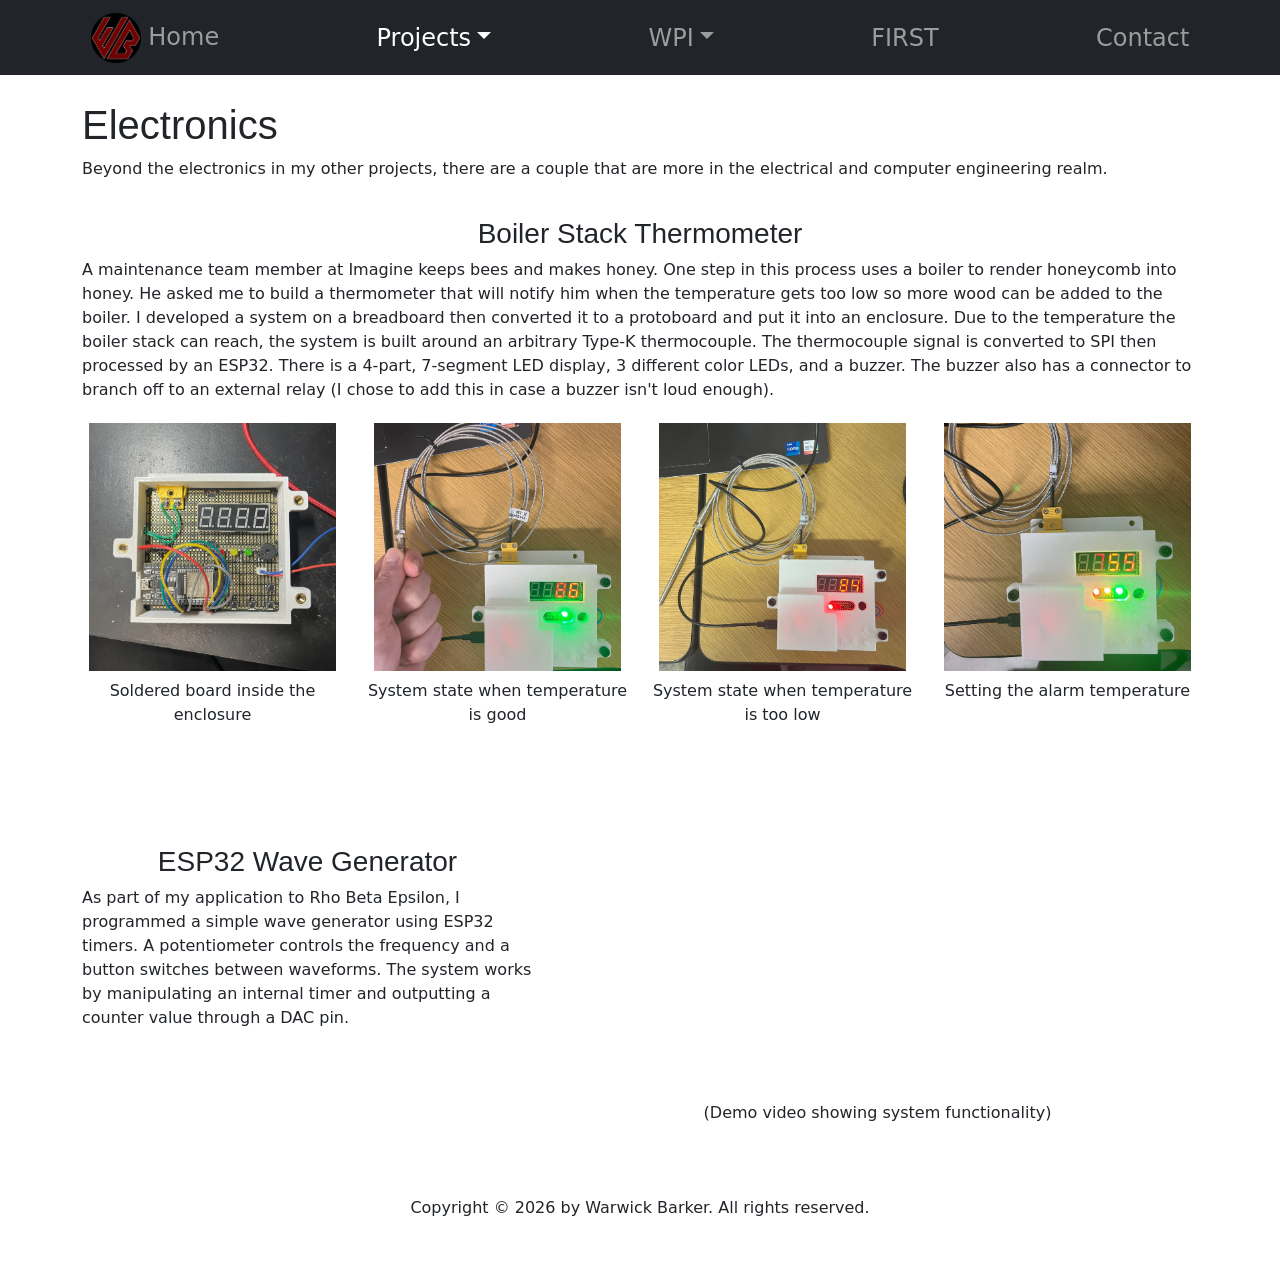
<file: electronics_Projects.html>
<!DOCTYPE html>
<html lang="en">
    <head>
        <title>Electronics Projects</title>

        <!-- Picture to display in the tab (replace # with a link to the image)-->
        <link rel="shortcut icon" type="image/x-icon" href="media/wbarker_initials.png">

        <!-- Metadata and imported styles -->
        <meta charset="utf-8">
        <meta name="viewport" content="width=device-width, initial-scale=1">
        <link href="https://cdn.jsdelivr.net/npm/bootstrap@5.0.2/dist/css/bootstrap.min.css" rel="stylesheet" integrity="sha384-EVSTQN3/azprG1Anm3QDgpJLIm9Nao0Yz1ztcQTwFspd3yD65VohhpuuCOmLASjC" crossorigin="anonymous">
        <script src="https://cdn.jsdelivr.net/npm/bootstrap@5.0.2/dist/js/bootstrap.bundle.min.js" integrity="sha384-MrcW6ZMFYlzcLA8Nl+NtUVF0sA7MsXsP1UyJoMp4YLEuNSfAP+JcXn/tWtIaxVXM" crossorigin="anonymous"></script>
        <link rel="stylesheet" type="text/css" href="style.css">
    </head>
    
    <body>
        <div class="navdiv"></div>

        <div class = "container">
            <h1>Electronics</h1>
            <p>Beyond the electronics in my other projects, there are a couple that are more in the electrical and computer engineering realm.</p>

            <div class = "row d-flex align-items-center">
                <div class = "col-md-12">
                    <h3 class="centered">Boiler Stack Thermometer</h3>
                    <p>
                        A maintenance team member at Imagine keeps bees and makes honey. One step in this process uses a boiler to render
                        honeycomb into honey. He asked me to build a thermometer that will notify him when the temperature gets too low
                        so more wood can be added to the boiler. I developed a system on a breadboard then converted it to a protoboard and
                        put it into an enclosure. Due to the temperature the boiler stack can reach, the system is built around an arbitrary
                        Type-K thermocouple. The thermocouple signal is converted to SPI then processed by an ESP32. There is a 4-part, 7-segment
                        LED display, 3 different color LEDs, and a buzzer. The buzzer also has a connector to branch off to an external relay
                        (I chose to add this in case a buzzer isn't loud enough).
                    </p>
                </div>
            </div>
            <div class="row">
                <div class="col-md-3 centered">
                    <figure>
                        <img src="media/PersonalProjects/thermCoverOff.jpg" alt="Photo of electronics with the cover off" />
                    </figure>
                    <figcaption>Soldered board inside the enclosure</figcaption>
                </div>
                <div class="col-md-3 centered">
                    <figure>
                        <img src="media/PersonalProjects/thermGood.jpg" alt="Photo of assembled system heated to good temperature (green light on)">
                    </figure>
                    <figcaption>System state when temperature is good</figcaption>
                </div>
                <div class="col-md-3 centered">
                    <figure>
                        <img src="media/PersonalProjects/thermBad.jpg" alt="Photo of assembled system that is too cool (red light on)">
                    </figure>
                    <figcaption>System state when temperature is too low</figcaption>
                </div>
                <div class="col-md-3 centered">
                    <figure>
                        <img src="media/PersonalProjects/thermSet.jpg" alt="Photo during setting of alarm temperature (all lights on)">
                    </figure>
                    <figcaption>Setting the alarm temperature</figcaption>
                </div>
            </div>
            <div class = "row d-flex align-items-center">
                <div class = "col-md-5">
                    <h3 class="centered">ESP32 Wave Generator</h3>
                    <p>
                        As part of my application to Rho Beta Epsilon, I programmed a simple wave generator using ESP32 timers.
                        A potentiometer controls the frequency and a button switches between waveforms. The system works by manipulating an internal
                        timer and outputting a counter value through a DAC pin.
                    </p>
                </div>
                <div class="col-md-7 centered">
                    <figure class="centered">
                        <div class="iContainer">
                            <iframe src="https://www.youtube.com/embed/aeHmRdS3tQc?si=DSMPn18kt6E1ct8F" title="YouTube video player" 
                            frameborder="0" allow="accelerometer; autoplay; clipboard-write; encrypted-media; gyroscope; picture-in-picture; web-share" 
                            referrerpolicy="strict-origin-when-cross-origin" allowfullscreen></iframe>
                        </div>
                        <figcaption>(Demo video showing system functionality)
                        </figcaption>
                    </figure>
                </div>
            </div>

            <div class="footer"></div>
        </div>
    </body>
    <script src="javascriptFunctions.js"></script>
    <script>createNavMenu("electronics_Projects.html", "projectsDrop");</script>
</html>
</file>
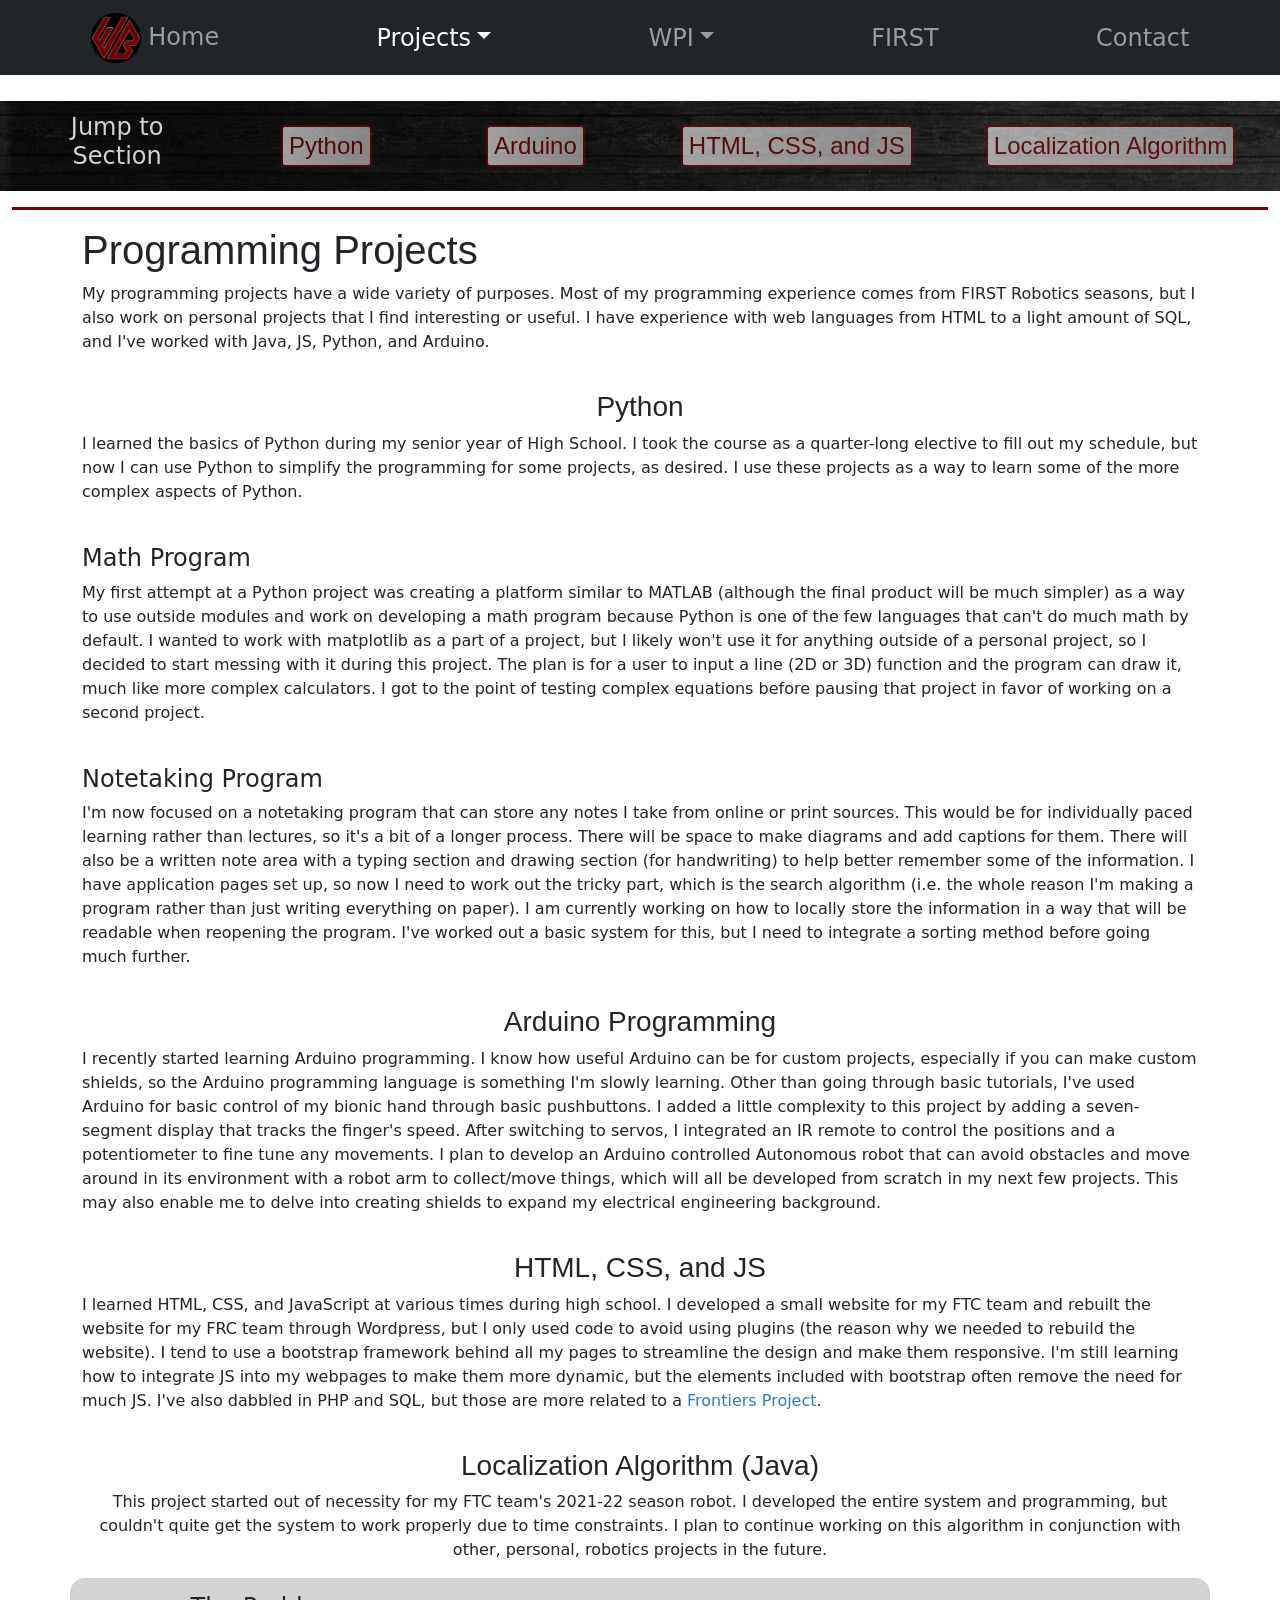
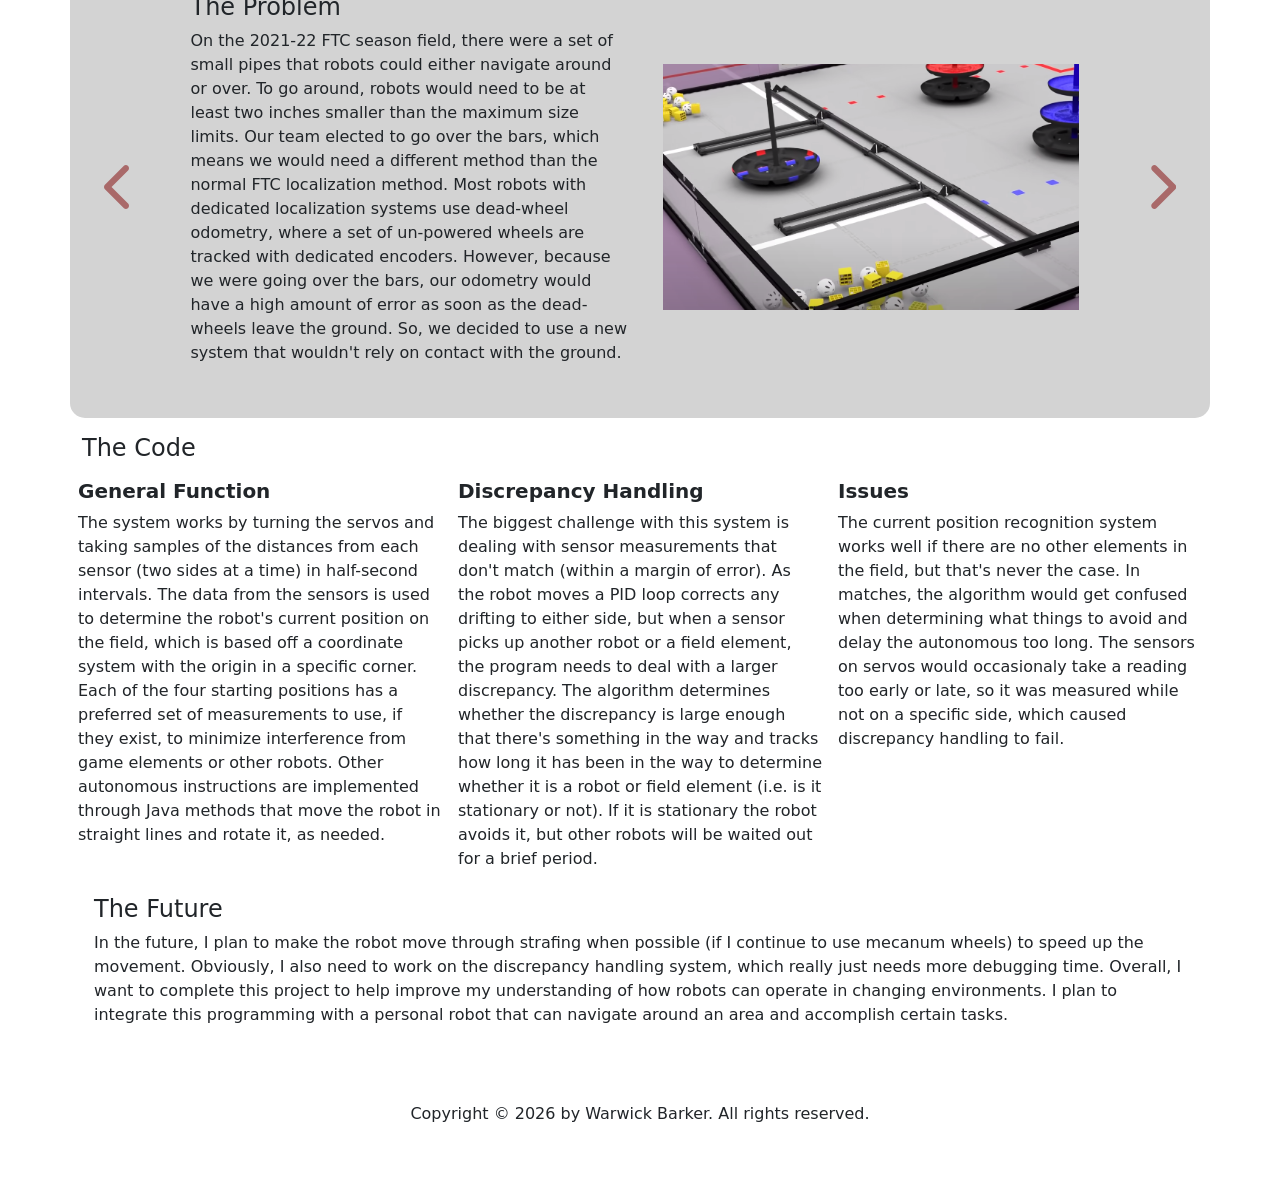
<file: programming_Project.html>
<!DOCTYPE html>
<html lang="en">
    <head>
        <title>Programming Projects</title>

        <!-- Picture to display in the tab (replace # with a link to the image)-->
        <link rel="shortcut icon" type="image/x-icon" href="media/wbarker_initials.png">

        <!-- Metadata and imported styles -->
        <meta charset="utf-8">
        <meta name="viewport" content="width=device-width, initial-scale=1">
        <link href="https://cdn.jsdelivr.net/npm/bootstrap@5.0.2/dist/css/bootstrap.min.css" rel="stylesheet" integrity="sha384-EVSTQN3/azprG1Anm3QDgpJLIm9Nao0Yz1ztcQTwFspd3yD65VohhpuuCOmLASjC" crossorigin="anonymous">
        <script src="https://cdn.jsdelivr.net/npm/bootstrap@5.0.2/dist/js/bootstrap.bundle.min.js" integrity="sha384-MrcW6ZMFYlzcLA8Nl+NtUVF0sA7MsXsP1UyJoMp4YLEuNSfAP+JcXn/tWtIaxVXM" crossorigin="anonymous"></script>
        <link rel="stylesheet" type="text/css" href="style.css">

        <script src="javascriptFunctions.js"></script>
    </head>
    
    <body>
        <div class="navdiv"></div>

        <div class="container-fluid">
            <div class="row centered sectionJumping sticky-top d-flex align-items-center justify-content-center notSmallShow" id="sectionJumper">
                <div class="col-2">
                    <h4>Jump to Section</h4>
                </div>
                <div class="col-2">
                    <button onclick="scrollToTargetAdjusted('pythonProjects')">Python</button>
                </div>
                <div class="col-2">
                    <button onclick="scrollToTargetAdjusted('arduinoProjects')">Arduino</button>
                </div>
                <div class="col-3">
                    <button onclick="scrollToTargetAdjusted('webProjects')">HTML, CSS, and JS</button>
                </div>
                <div class="col-3">
                    <button onclick="scrollToTargetAdjusted('localizationProject')">Localization Algorithm</button>
                </div>
            </div>
            <hr>

        <div class="container">
            <h1>Programming Projects</h1>
            <p>My programming projects have a wide variety of purposes. Most of my programming experience comes from FIRST Robotics seasons, but I 
                also work on personal projects that I find interesting or useful. I have experience with web languages from HTML to a light amount of SQL, and
                I've worked with Java, JS, Python, and Arduino.
            </p>
            
            <span id = "pythonProjects">
                <div class = "row">
                    <div class = "col-12">
                        <h3 class = "centered">Python</h3>
                        <p>I learned the basics of Python during my senior year of High School. I took the course as a quarter-long elective to fill out my schedule, but now
                            I can use Python to simplify the programming for some projects, as desired. I use these projects as a way to learn some of the more complex
                            aspects of Python.
                        </p>
                        <br>

                        <h4>Math Program</h4>
                        <p>My first attempt at a Python project was creating a platform similar to MATLAB (although the final
                            product will be much simpler) as a way to use outside modules and work on developing a math program because Python is one of the few languages that can't do much math by default.
                            I wanted to work with matplotlib as a part of a project, but I likely won't use it for anything outside of a personal project, so I decided to start messing with it during
                            this project. The plan is for a user to input a line (2D or 3D) function and the program can draw it, much like more complex calculators.
                            I got to the point of testing complex equations before pausing that project in favor of working on a second project. 
                        </p>
                        <br>
                        
                        <h4>Notetaking Program</h4>
                        <p>I'm now focused on a notetaking program that can store any notes I take from online or print sources.
                            This would be for individually paced learning rather than lectures, so it's a bit of a longer process. There will be space to make diagrams and add captions for them. There will also 
                            be a written note area with a typing section and drawing section (for handwriting) to help better remember some of the information. I have 
                            application pages set up, so now I need to work out the tricky part, which is the search algorithm (i.e. the whole
                            reason I'm making a program rather than just writing everything on paper). I am currently working on how to locally store the information
                            in a way that will be readable when reopening the program. I've worked out a basic system for this, but I need to integrate a sorting method before going much further.
                        </p>
                    </div>
                </div>
            </span>

            <span id = "arduinoProjects">
                <div class = "row">
                    <div class = "col-12">
                        <h3 class = "centered">Arduino Programming</h3>
                        <p>I recently started learning Arduino programming. I know how useful Arduino can be for custom projects, especially if you can make custom shields, so the 
                            Arduino programming language is something I'm slowly learning. Other than going through basic tutorials, I've used Arduino for basic control of my bionic hand
                            through basic pushbuttons. I added a little complexity to this project by adding a seven-segment display that tracks the finger's speed.
                            After switching to servos, I integrated an IR remote to control the positions and a potentiometer to fine tune any movements.
                            I plan to develop an Arduino controlled Autonomous robot that can avoid obstacles and move around in its environment with a robot arm to collect/move things,
                            which will all be developed from scratch in my next few projects. This may also enable me to delve into creating shields to expand my electrical engineering background.
                        </p>
                    </div>
                </div>
            </span>

            <span id = "webProjects">
                <div class = "row">
                    <div class = "col-12">
                        <h3 class = "centered">HTML, CSS, and JS</h3>
                        <p>I learned HTML, CSS, and JavaScript at various times during high school. I developed a small website for my FTC team and rebuilt the website for 
                            my FRC team through Wordpress, but I only used code to avoid using plugins (the reason why we needed to rebuild the website).
                            I tend to use a bootstrap framework behind all my pages to streamline the design and make them responsive. I'm still learning
                            how to integrate JS into my webpages to make them more dynamic, but the elements included with bootstrap often remove the need for much JS.
                            I've also dabbled in PHP and SQL, but those are more related to a <a href = "frontiers_Project.html">Frontiers Project</a>.
                        </p>
                    </div>
                </div>
            </span>

            <span id = "localizationProject">
                <div class = "row centered">
                    <div class = "col-12">
                        <h3>Localization Algorithm (Java)</h3>
                        <p>This project started out of necessity for my FTC team's 2021-22 season robot. 
                            I developed the entire system and programming, but couldn't quite get the system to work properly due to time constraints. 
                            I plan to continue working on this algorithm in conjunction with other, personal, robotics projects in the future.
                        </p>
                    </div>
                </div>
                <div class = "row blockCarousel">
                    <div class="col-12">
                        <div id="carousel" class="carousel slide" data-bs-ride="carousel" data-bs-interval="false">
                            
                            <div class="carousel-inner">
                              <div class="carousel-item active">
                                <span class="centeredCarouselItems">
                                    <div class="row d-flex align-items-center">
                                        <div class = "col-lg-6">
                                            <h4>The Problem</h4>
                                            <p>On the 2021-22 FTC season field, there were a set of small pipes that robots could either navigate around or over. To go around, robots would need
                                                to be at least two inches smaller than the maximum size limits. Our team elected to go over the bars, which means we would need a different
                                                method than the normal FTC localization method. Most robots with dedicated localization systems use dead-wheel odometry, where a set of
                                                un-powered wheels are tracked with dedicated encoders. However, because we were going over the bars, our odometry would have a high
                                                amount of error as soon as the dead-wheels leave the ground. So, we decided to use a new system that wouldn't rely on contact with the ground.
                                            </p>
                                        </div>
                                        <div class = "col-lg-6 centered">
                                            <img src = "media/FIRST/ftc21-22Field.png" alt = "The terrain on the field that required a robot or localization method alteration." />
                                        </div>
                                    </div>
                                </span>
                              </div>
                              <div class="carousel-item">
                                <span class="centeredCarouselItems">
                                    <div class = "row d-flex align-items-center">
                                        <div class="col-lg-6">
                                            <h4>The Solution</h4>
                                            <p>We developed a system that uses a series of seven REV distance sensors to detect the field walls. The four sensors on the corners
                                                of the robot were mounted on servos that would rotate them to face forward and backward. This gave us three sensing points on three
                                                of the four sides on our robot. By using several sensors on one side, we would be able to both align the robot to the field as desired
                                                and find our position based on two of the four field walls (because the sensors can't see the full distance of the field). 
                                            </p>
                                        </div>
                                        <div class="col-lg-6 centered">
                                            <img src="media/FIRST/localizationRbt.png" alt="A rendering of our robot with the drivetrain and sensors only" />
                                        </div>
                                    </div>
                                </span>
                              </div>
                            </div>
                            <button class="carousel-control-prev chevron" type="button" data-bs-target="#carousel" data-bs-slide="prev">
                                <span aria-hidden="true"><svg class="carouselChevron" xmlns="http://www.w3.org/2000/svg" viewBox="0 0 320 512"><!--!Font Awesome Free 6.5.1 by @fontawesome - https://fontawesome.com License - https://fontawesome.com/license/free Copyright 2024 Fonticons, Inc.--><path fill="maroon" d="M9.4 233.4c-12.5 12.5-12.5 32.8 0 45.3l192 192c12.5 12.5 32.8 12.5 45.3 0s12.5-32.8 0-45.3L77.3 256 246.6 86.6c12.5-12.5 12.5-32.8 0-45.3s-32.8-12.5-45.3 0l-192 192z"/></svg></span>
                              <span class="visually-hidden">Previous</span>
                            </button>
                            <button class="carousel-control-next chevron" type="button" data-bs-target="#carousel" data-bs-slide="next">
                                <span aria-hidden="true"><svg class="carouselChevron" xmlns="http://www.w3.org/2000/svg" viewBox="0 0 320 512"><!--!Font Awesome Free 6.5.1 by @fontawesome - https://fontawesome.com License - https://fontawesome.com/license/free Copyright 2024 Fonticons, Inc.--><path fill="maroon" d="M310.6 233.4c12.5 12.5 12.5 32.8 0 45.3l-192 192c-12.5 12.5-32.8 12.5-45.3 0s-12.5-32.8 0-45.3L242.7 256 73.4 86.6c-12.5-12.5-12.5-32.8 0-45.3s32.8-12.5 45.3 0l192 192z"/></svg></span>
                              <span class="visually-hidden">Next</span>
                            </button>
                        </div>
                    </div>
                </div>
                <div class = "row mt-3">
                    <div class="col-12">
                        <h4>The Code</h4>
                    </div>
                </div>
                <div class = "row">
                    <div class="col-md-4 p-2">
                        <h5><strong>General Function</strong></h5>
                        <p>
                            The system works by turning the servos and taking samples of the distances from each sensor (two sides at a time) in half-second intervals.
                            The data from the sensors is used to determine the robot's current position on the field, which is based off a coordinate system with the
                            origin in a specific corner. Each of the four starting positions has a preferred set of measurements to use, if they exist, to minimize interference
                            from game elements or other robots. Other autonomous instructions are implemented through Java methods that move the robot in straight lines and 
                            rotate it, as needed.
                        </p>
                    </div>
                    <div class="col-md-4 p-2">
                        <h5><strong>Discrepancy Handling</strong></h5>
                        <p>
                            The biggest challenge with this system is dealing with sensor measurements that don't match (within a margin of error). As the robot moves
                            a PID loop corrects any drifting to either side, but when a sensor picks up another robot or a field element, the program needs to deal
                            with a larger discrepancy. The algorithm determines whether the discrepancy is large enough that there's something in the way and 
                            tracks how long it has been in the way to determine whether it is a robot or field element (i.e. is it stationary or not). If it is stationary
                            the robot avoids it, but other robots will be waited out for a brief period.
                        </p>
                    </div>
                    <div class="col-md-4 p-2">
                        <h5><strong>Issues</strong></h5>
                        <p>
                            The current position recognition system works well if there are no other elements in the field, but that's never the case.
                            In matches, the algorithm would get confused when determining what things to avoid and delay the autonomous too long.
                            The sensors on servos would occasionaly take a reading too early or late, so it was measured while not on a specific side,
                            which caused discrepancy handling to fail.
                        </p>
                    </div>
                </div>
                <div class="row centeredCarouselItems">
                    <div class="col-12">
                        <h4>The Future</h4>
                        <p>
                            In the future, I plan to make the robot move through strafing when possible (if I continue to use mecanum wheels) to speed up
                            the movement. Obviously, I also need to work on the discrepancy handling system, which really just needs more debugging time.
                            Overall, I want to complete this project to help improve my understanding of how robots can operate in changing environments.
                            I plan to integrate this programming with a personal robot that can navigate around an area and accomplish certain tasks.
                        </p>
                    </div>
                </div>
            </span>
        </div>
        <div class="footer"></div>
    </div>
    </body>
    <script src="javascriptFunctions.js"></script>
    <script>createNavMenu("programming_Project.html", "projectsDrop");</script>
</html>
</file>
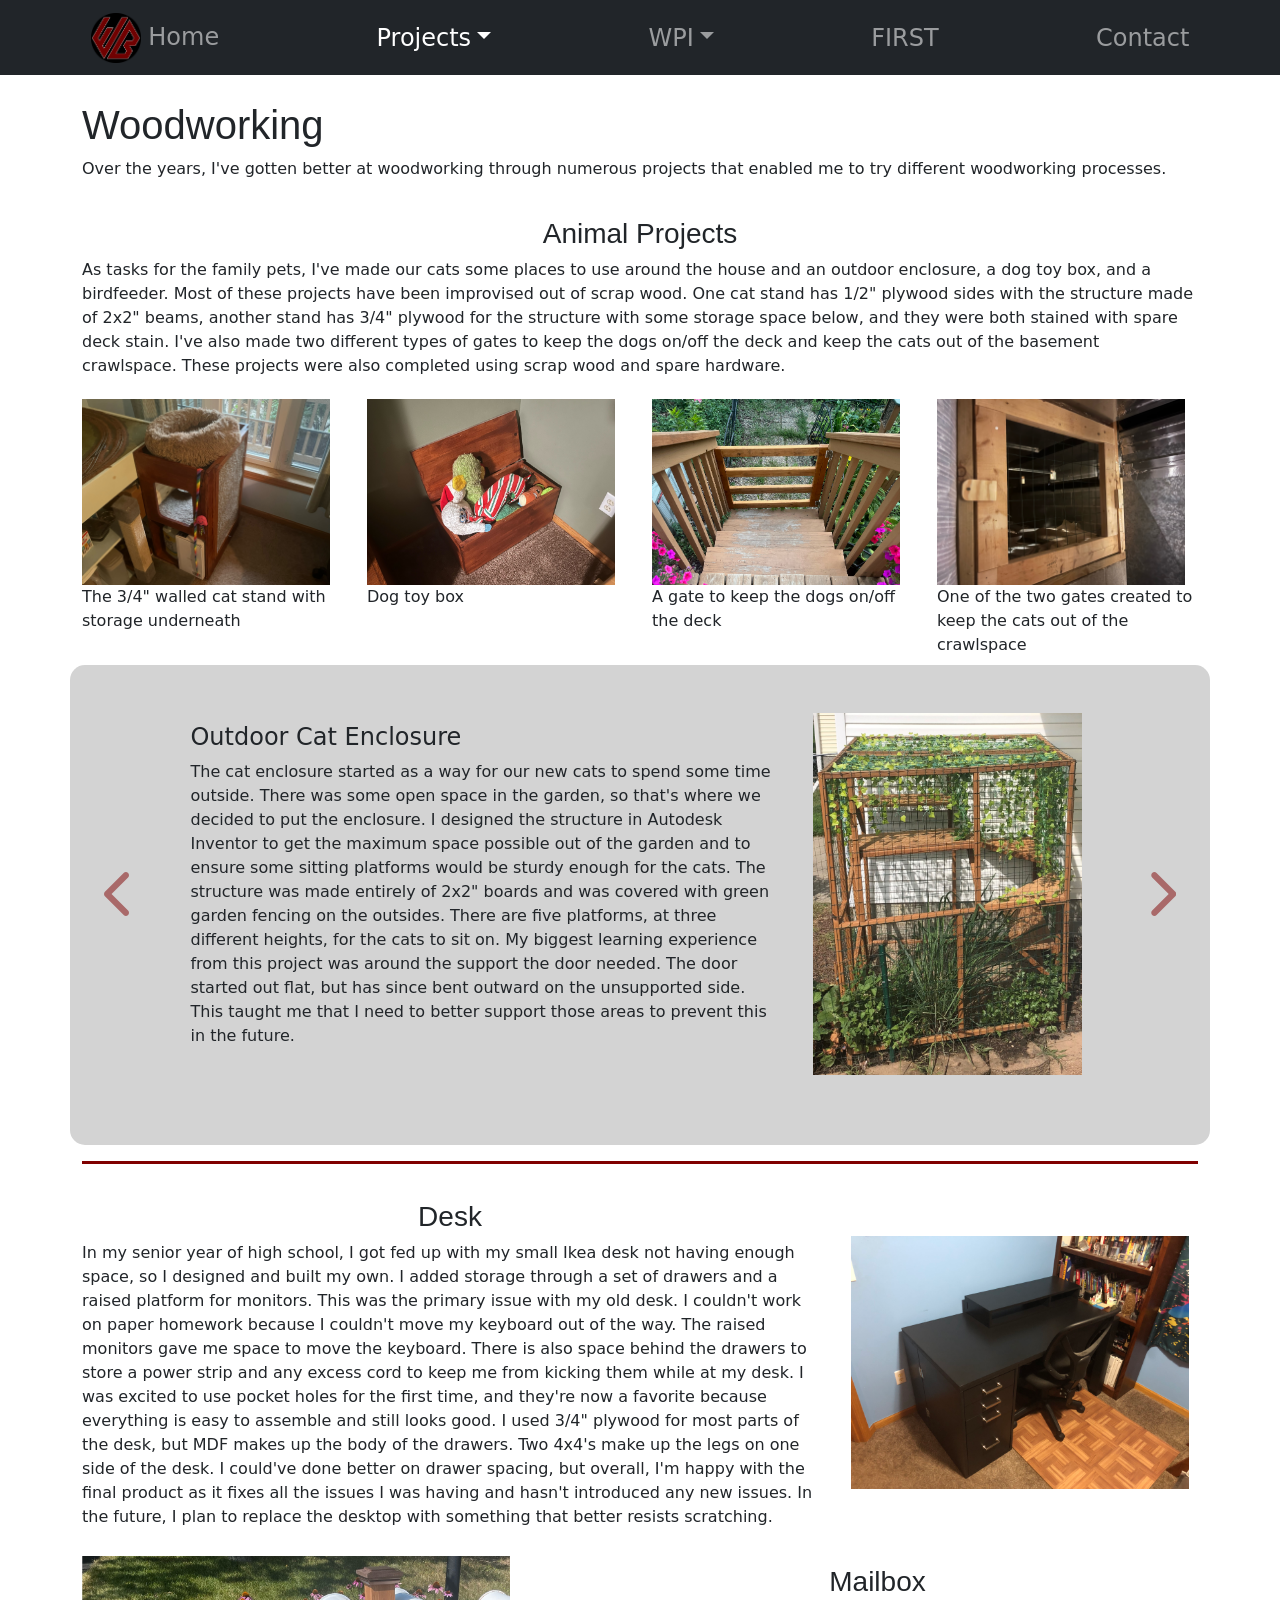
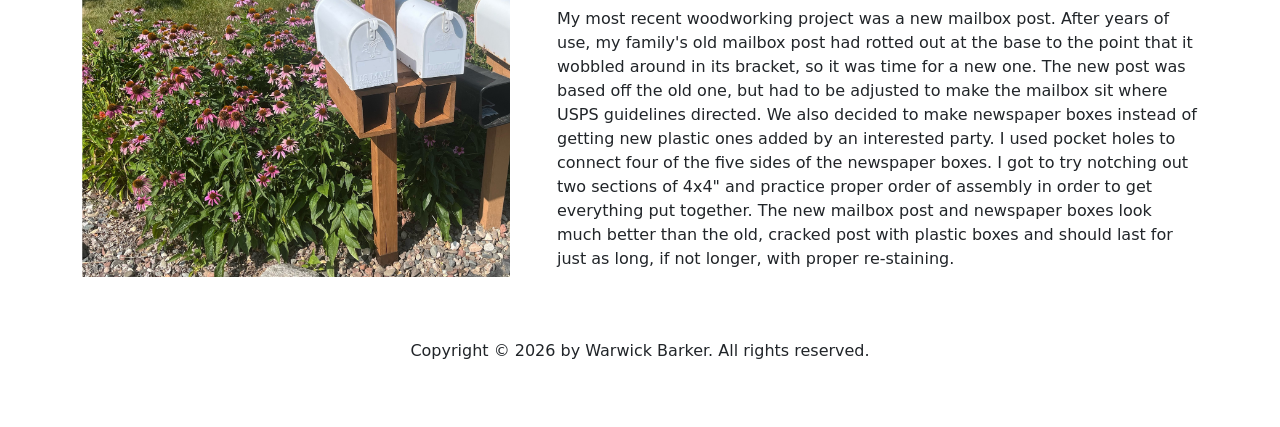
<file: woodworking_Project.html>
<!DOCTYPE html>
<html lang="en">
    <head>
        <title>Woodworking Projects</title>

        <!-- Picture to display in the tab (replace # with a link to the image)-->
        <link rel="shortcut icon" type="image/x-icon" href="media/wbarker_initials.png">

        <!-- Metadata and imported styles -->
        <meta charset="utf-8">
        <meta name="viewport" content="width=device-width, initial-scale=1">
        <link href="https://cdn.jsdelivr.net/npm/bootstrap@5.0.2/dist/css/bootstrap.min.css" rel="stylesheet" integrity="sha384-EVSTQN3/azprG1Anm3QDgpJLIm9Nao0Yz1ztcQTwFspd3yD65VohhpuuCOmLASjC" crossorigin="anonymous">
        <script src="https://cdn.jsdelivr.net/npm/bootstrap@5.0.2/dist/js/bootstrap.bundle.min.js" integrity="sha384-MrcW6ZMFYlzcLA8Nl+NtUVF0sA7MsXsP1UyJoMp4YLEuNSfAP+JcXn/tWtIaxVXM" crossorigin="anonymous"></script>
        <link rel="stylesheet" type="text/css" href="style.css">
    </head>
    
    <body>
        <div class="navdiv"></div>

        <div class = "container">
            <h1>Woodworking</h1>
            <p>Over the years, I've gotten better at woodworking through numerous projects that enabled me to try different woodworking processes.</p>
            <div class = "row block-carousel">
                <div class = "col-12">
                    <h3 class="centered">Animal Projects</h3>
                    <p>As tasks for the family pets, I've made our cats some places to use around the house and an outdoor enclosure, a dog toy box, and a birdfeeder. 
                        Most of these projects have been improvised out of scrap wood. One cat stand has 1/2" plywood sides with the structure made of 2x2" beams,
                        another stand has 3/4" plywood for the structure with some storage space below, and they were both stained with spare deck stain. I've also made
                        two different types of gates to keep the dogs on/off the deck and keep the cats out of the basement crawlspace. These projects were also completed
                        using scrap wood and spare hardware.
                    </p>
                </div>
            </div>
            <div class = "row" id="animalProjRow">
                <div class = "col-md-3">
                    <figure>
                        <img src="media/PersonalProjects/catStand.jpeg" alt="A stand for the family cats to look out the window with a carpeted pad on the side for scratching" />
                        <figcaption>The 3/4" walled cat stand with storage underneath</figcaption>
                    </figure>
                </div>
                <div class = "col-md-3">
                    <figure>
                        <img src="media/PersonalProjects/toyBox.jpeg" alt="A box for dog toys" />
                        <figcaption>Dog toy box</figcaption>
                    </figure>
                </div>
                <div class = "col-md-3">
                    <figure>
                        <img src="media/PersonalProjects/deckGate.jpeg" alt="A gate to keep the dogs off/on the deck made of 2x4's"/>
                        <figcaption>A gate to keep the dogs on/off the deck</figcaption>
                    </figure>
                </div>
                <div class = "col-md-3">
                    <figure>
                        <img src="media/PersonalProjects/crawlspaceGate.jpeg" alt="Gates made of 2x4's with green garden fencing blocking the interiors held in place with backings and a swiveling front" />
                        <figcaption>One of the two gates created to keep the cats out of the crawlspace</figcaption>
                    </figure>
                </div>
            </div>
            <div class = "row blockCarousel">
                <div class="col-12">
                    <div id="woodCarousel" class="carousel slide" data-bs-ride="carousel" data-bs-interval="false">
                        
                        <div class="carousel-inner">
                          <div class="carousel-item active">
                            <span class="centeredCarouselItems">
                            <div class="row d-flex align-items-center">
                                <div class="col-lg-8">
                                    <h4>Outdoor Cat Enclosure</h4>
                                    <p>The cat enclosure started as a way for our new cats to spend some time outside. There was some open space in the garden, so that's where
                                        we decided to put the enclosure. I designed the structure in Autodesk Inventor to get the maximum space possible out of the garden and to
                                        ensure some sitting platforms would be sturdy enough for the cats. The structure was made entirely of 2x2" boards and was covered with
                                        green garden fencing on the outsides. There are five platforms, at three different heights, for the cats to sit on. My biggest learning
                                        experience from this project was around the support the door needed. The door started out flat, but has since bent outward on the unsupported
                                        side. This taught me that I need to better support those areas to prevent this in the future.
                                    </p>
                                </div>
                                <div class="col-lg-4 centered">
                                    <img src="media/PersonalProjects/catEnclosure.JPG" alt="The cat enclosure in the garden with fake ivy wrapped over the top to provide some shade" />
                                </div>
                            </div>
                            </span>
                          </div>
                          <div class="carousel-item">
                            <span class="centeredCarouselItems">
                            <div class = "row d-flex align-items-center">
                                <div class="col-lg-8">
                                    <h4>Birdfeeder</h4>
                                    <p>The birdfeeder was something I built to give the cats an easy viewing of the birds. It was based off of a purchased birdfeeder and made with scrap wood.
                                        The original feeder used three 3D-printed parts to drain water and funnel the seed into the openings. Plexiglass stretched between two plywood panels
                                        to store the seed, resting in a groove in either panel. The original feeder has been destroyed twice (by raccoons), the second time I changed the design 
                                        to reduce the likelihood of damage in the usual areas. The large side panels got a brace between them, and the bottom became entirely wood with a 
                                        single piece of plywood as the base piece. This should prevent any other issues that would require a rebuild. The new design uses pocket-hole screws
                                        to reduce the number of visible screws, and overall was fabricated better because of the skills I gained between each version.
                                    </p>
                                </div>
                                <div class="col-lg-4 centered">
                                    <img src="media/PersonalProjects/birdfeeder.jpg" alt="A photo of the second version of the birdfeeder" />
                                </div>
                            </div>
                            </span>
                          </div>
                        </div>
                        <button class="carousel-control-prev chevron" type="button" data-bs-target="#woodCarousel" data-bs-slide="prev">
                            <span aria-hidden="true"><svg class="carouselChevron" xmlns="http://www.w3.org/2000/svg" viewBox="0 0 320 512"><!--!Font Awesome Free 6.5.1 by @fontawesome - https://fontawesome.com License - https://fontawesome.com/license/free Copyright 2024 Fonticons, Inc.--><path fill="maroon" d="M9.4 233.4c-12.5 12.5-12.5 32.8 0 45.3l192 192c12.5 12.5 32.8 12.5 45.3 0s12.5-32.8 0-45.3L77.3 256 246.6 86.6c12.5-12.5 12.5-32.8 0-45.3s-32.8-12.5-45.3 0l-192 192z"/></svg></span>
                          <span class="visually-hidden">Previous</span>
                        </button>
                        <button class="carousel-control-next chevron" type="button" data-bs-target="#woodCarousel" data-bs-slide="next">
                            <span aria-hidden="true"><svg class="carouselChevron" xmlns="http://www.w3.org/2000/svg" viewBox="0 0 320 512"><!--!Font Awesome Free 6.5.1 by @fontawesome - https://fontawesome.com License - https://fontawesome.com/license/free Copyright 2024 Fonticons, Inc.--><path fill="maroon" d="M310.6 233.4c12.5 12.5 12.5 32.8 0 45.3l-192 192c-12.5 12.5-32.8 12.5-45.3 0s-12.5-32.8 0-45.3L242.7 256 73.4 86.6c-12.5-12.5-12.5-32.8 0-45.3s32.8-12.5 45.3 0l192 192z"/></svg></span>
                          <span class="visually-hidden">Next</span>
                        </button>
                    </div>                
                </div>
            </div>

            <hr>

            <div class = "row d-flex align-items-center">
                <div class = "col-md-8">
                    <h3 class="centered">Desk</h3>
                    <p>In my senior year of high school, I got fed up with my small Ikea desk not having enough space, so I designed and built my own. I added storage through a
                        set of drawers and a raised platform for monitors. This was the primary issue with my old desk. I couldn't work on paper homework because I couldn't move
                        my keyboard out of the way. The raised monitors gave me space to move the keyboard. There is also space behind the drawers to store a power strip and any
                        excess cord to keep me from kicking them while at my desk.
                        I was excited to use pocket holes for the first time, and they're now a favorite because everything is easy to assemble and still looks good. 
                        I used 3/4" plywood for most parts of the desk, but MDF makes up the body of the drawers. Two 4x4's make up the legs on one side of the desk.
                        I could've done better on drawer spacing, but overall, I'm happy with the final product as it fixes all the issues I was having and hasn't introduced
                        any new issues. In the future, I plan to replace the desktop with something that better resists scratching.
                    </p>
                </div>
                <div class="col-md-4 centered">
                    <img src="media/PersonalProjects/desk.JPG" alt="The completed desk, painted black and in place against a wall" class="smallerOnSmallS"/>
                </div>
            </div>
            <div class = "row d-flex align-items-center">
                <div class="col-md-5 notSmallShow">
                    <img src="media/PersonalProjects/mailboxPost.jpg" alt="The completed and installed mailbox post. It is stained light brown with a dark bronze cap and base bracket." />
                </div>
                <div class = "col-md-7">
                    <h3 class="centered">Mailbox</h3>
                    <p>My most recent woodworking project was a new mailbox post. After years of use, my family's old mailbox post had rotted out at the base to the point that 
                        it wobbled around in its bracket, so it was time for a new one. The new post was based off the old one, but had to be adjusted to make the mailbox sit
                        where USPS guidelines directed. We also decided to make newspaper boxes instead of getting new plastic ones added by an interested party.
                        I used pocket holes to connect four of the five sides of the newspaper boxes. I got to try notching out 
                        two sections of 4x4" and practice proper order of assembly in order to get everything put together. The new mailbox post and newspaper boxes 
                        look much better than the old, cracked post with plastic boxes and should last for just as long, if not longer, with proper re-staining.
                    </p>
                </div>
                <div class="col-md-5 smallShow centered">
                    <img src="media/PersonalProjects/mailboxPost.jpg" alt="The completed and installed mailbox post. It is stained light brown with a dark bronze cap and base bracket." class="smallerOnSmallS" />
                </div>
            </div>

            <div class="footer"></div>
        </div>
    </body>
    <script src="javascriptFunctions.js"></script>
    <script>createNavMenu("woodworking_Project.html", "projectsDrop");</script>
</html>
</file>
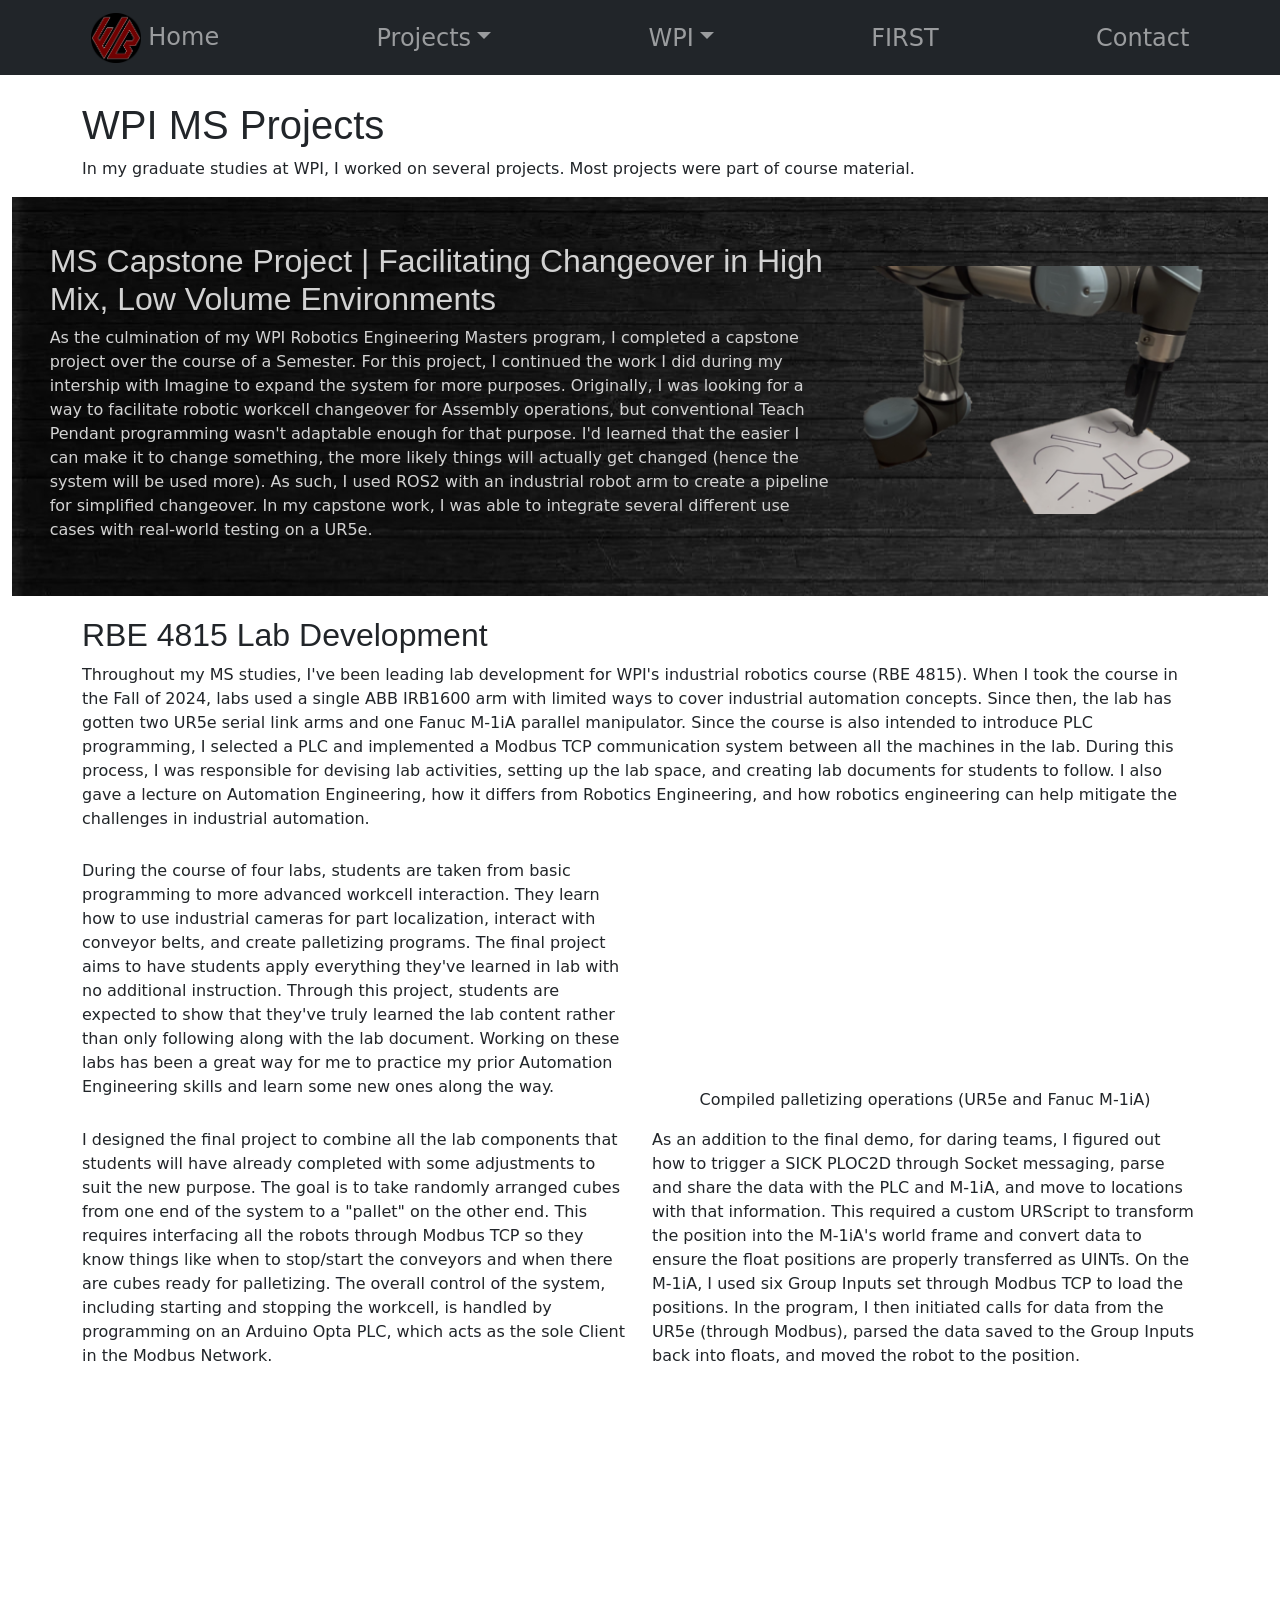
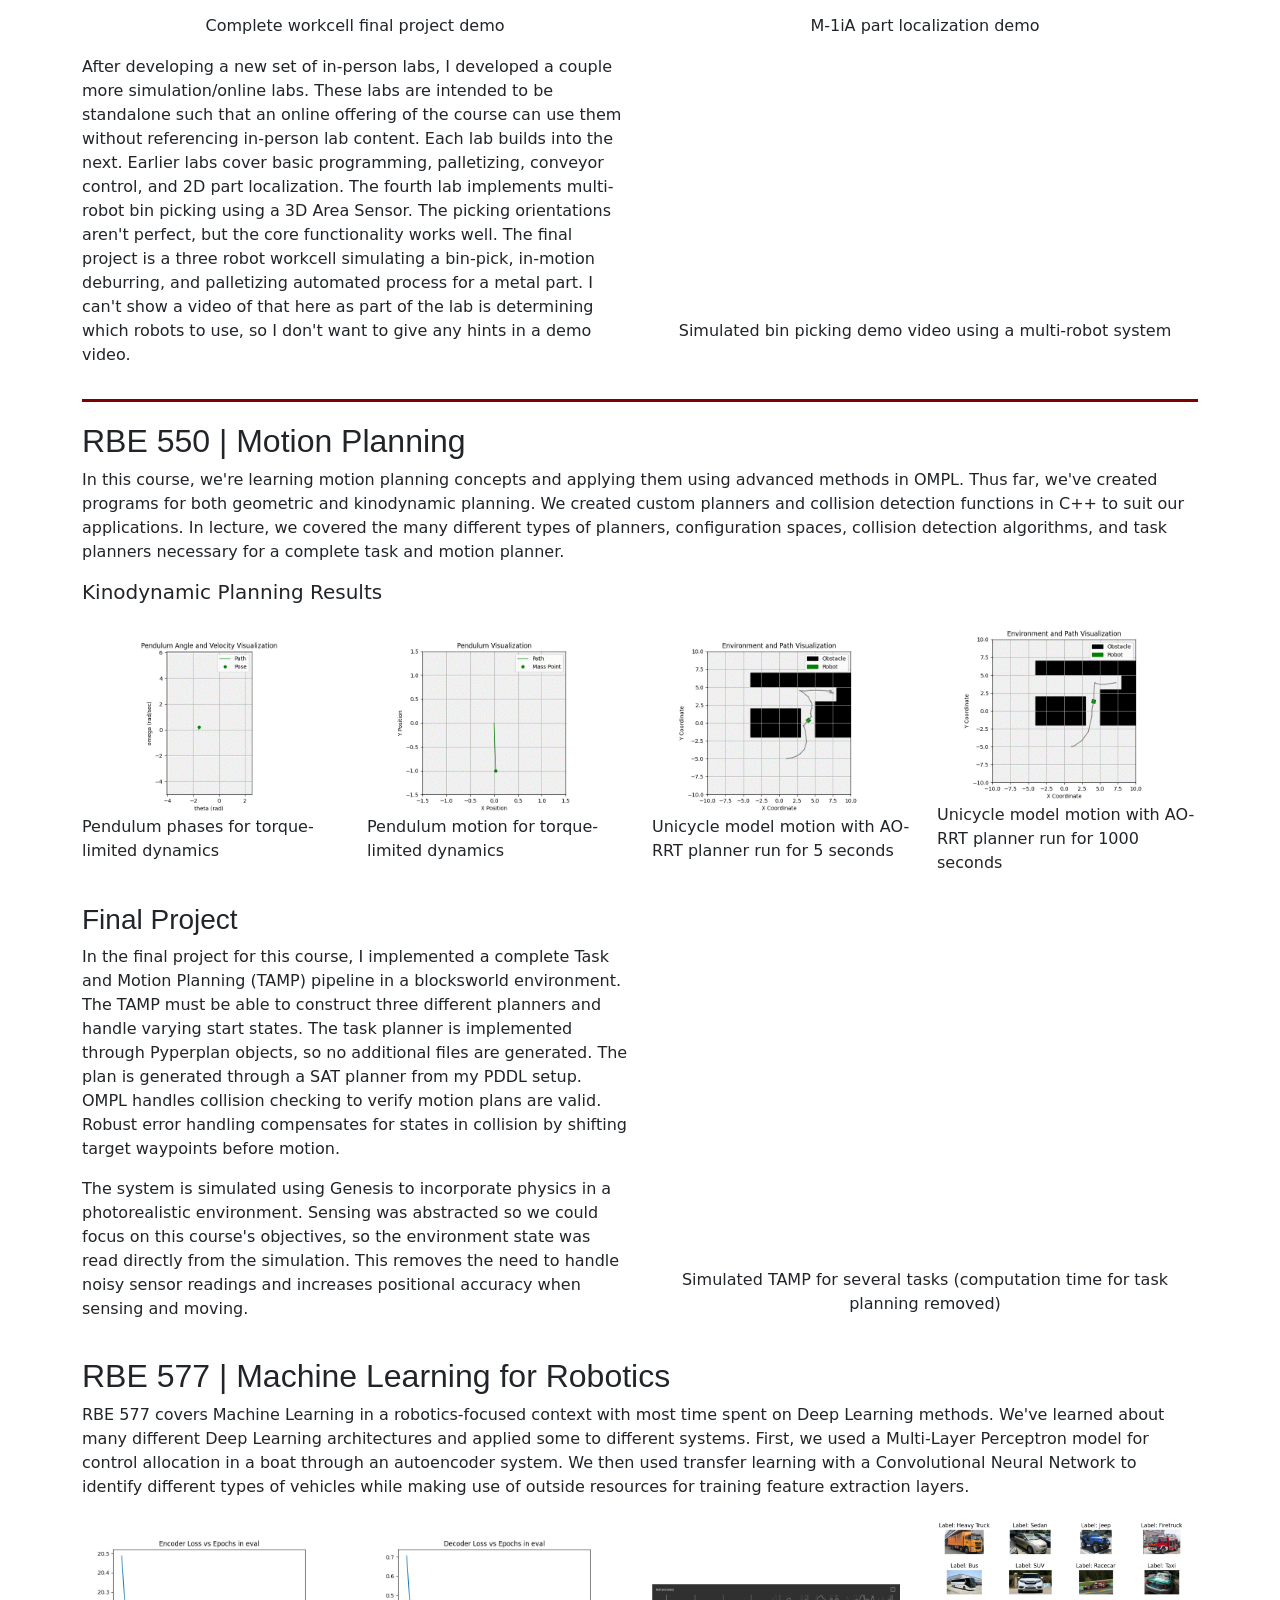
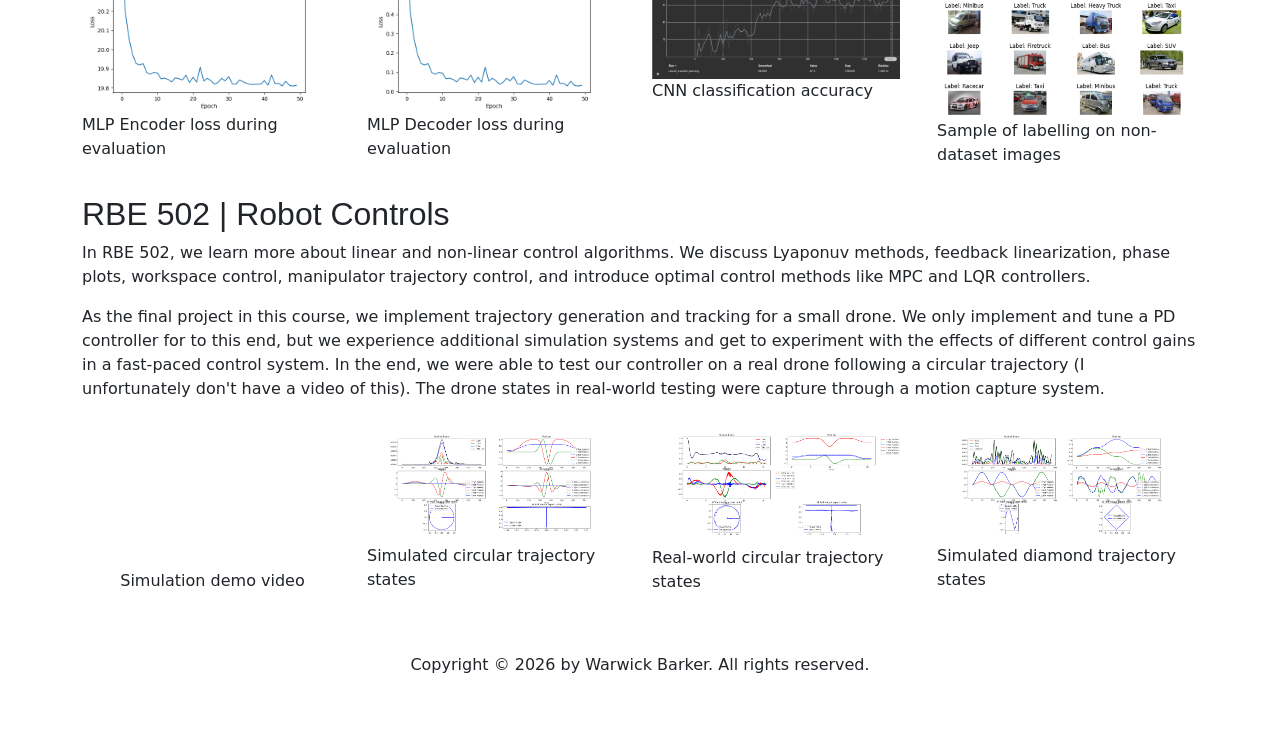
<file: wpi_grad_Projects.html>
<!DOCTYPE html>
<html lang="en">
    <head>
        <title>WPI MS Projects</title>

        <!-- Picture to display in the tab (replace # with a link to the image)-->
        <link rel="shortcut icon" type="image/x-icon" href="media/wbarker_initials.png">

        <!-- Metadata and imported styles -->
        <meta charset="utf-8">
        <meta name="viewport" content="width=device-width, initial-scale=1">
        <link href="https://cdn.jsdelivr.net/npm/bootstrap@5.0.2/dist/css/bootstrap.min.css" rel="stylesheet" integrity="sha384-EVSTQN3/azprG1Anm3QDgpJLIm9Nao0Yz1ztcQTwFspd3yD65VohhpuuCOmLASjC" crossorigin="anonymous">
        <script src="https://cdn.jsdelivr.net/npm/bootstrap@5.0.2/dist/js/bootstrap.bundle.min.js" integrity="sha384-MrcW6ZMFYlzcLA8Nl+NtUVF0sA7MsXsP1UyJoMp4YLEuNSfAP+JcXn/tWtIaxVXM" crossorigin="anonymous"></script>
        <link rel="stylesheet" type="text/css" href="style.css">
    </head>
    
    <body>
        <div class="navdiv"></div>

        <div class = "container">
            <div class="row">
                <div class="col-12">
                    <h1>WPI MS Projects</h1>
                    <p>In my graduate studies at WPI, I worked on several projects. Most projects were part of course material.
                    </p>
                </div>
            </div>
        </div>
        
            <div class="container-fluid" id = "capstone">
                <div class = "bkgImgFull">
                    <div class="row d-flex justify-content-center align-items-center">
                        <div class="col-md-8">
                            <h2>MS Capstone Project | Facilitating Changeover in High Mix, Low Volume Environments</h2>
                            <p>As the culmination of my WPI Robotics Engineering Masters program, I completed a capstone project over the course of a Semester. 
                                For this project, I continued the work I did during my intership with Imagine to expand the system for more purposes. 
                                Originally, I was looking for a way to facilitate robotic workcell changeover for Assembly operations, 
                                but conventional Teach Pendant programming wasn't adaptable enough for that purpose. I'd learned that the easier 
                                I can make it to change something, the more likely things will actually get changed (hence the system will 
                                be used more). As such, I used ROS2 with an industrial robot arm to create a pipeline for simplified changeover.
                                In my capstone work, I was able to integrate several different use cases with real-world testing on a UR5e.
                            </p>
                        </div>
                        <div class="col-md-4">
                            <img src="media/WPI_G/robot_drawing.png" alt="UR5e drawing shapes created with my GUI" />
                        </div>
                    </div>
                </div>
            </div>

        <div class = "container">
            <span id="new4815Labs">
            <div class="row">
                <div class="col-sm-12">
                    <h2>RBE 4815 Lab Development</h2>
                    <p>Throughout my MS studies, I've been leading lab development for WPI's industrial robotics course (RBE 4815). When I took the course in the Fall of 2024, labs used a single ABB IRB1600 arm with
                        limited ways to cover industrial automation concepts. Since then, the lab has gotten two UR5e serial link arms and one Fanuc M-1iA parallel manipulator. Since the course is also intended to
                        introduce PLC programming, I selected a PLC and implemented a Modbus TCP communication system between all the machines in the lab. During this process, I was responsible for devising lab
                        activities, setting up the lab space, and creating lab documents for students to follow. I also gave a lecture on Automation Engineering, how it differs from Robotics Engineering, and
                        how robotics engineering can help mitigate the challenges in industrial automation.
                    </p>
                </div>
            </div>
            <div class="row d-flex justify-content-center align-items-center">
                <div class="col-sm-6">
                    <p>
                        During the course of four labs, students are taken from basic programming to more advanced workcell interaction. They learn how to use industrial cameras for part localization, interact with conveyor belts,
                        and create palletizing programs. The final project aims to have students apply everything they've learned in lab with no additional instruction. Through this project, students are
                        expected to show that they've truly learned the lab content rather than only following along with the lab document. Working on these labs has been a great way for me to practice my prior Automation Engineering
                        skills and learn some new ones along the way.
                    </p>
                </div>
                <div class="col-sm-6">
                    <figure class="centered">
                        <div class="iContainer75">
                            <iframe src="https://www.youtube.com/embed/JEnH8a06Jso?si=KPMuIK3NWS3XJ4ZY&mute=1" title="YouTube video player" 
                            frameborder="0" allow="accelerometer; autoplay; clipboard-write; encrypted-media; gyroscope; picture-in-picture; web-share" 
                            referrerpolicy="strict-origin-when-cross-origin" allowfullscreen></iframe>
                        </div>
                        <figcaption>Compiled palletizing operations (UR5e and Fanuc M-1iA)
                        </figcaption>
                    </figure>
                </div>
                
            </div>
            <div class="row">
                <div class="col-sm-6">
                    <p>
                        I designed the final project to combine all the lab components that students will have already completed with some adjustments
                        to suit the new purpose. The goal is to take randomly arranged cubes from one end of the system to a "pallet" on the other end.
                        This requires interfacing all the robots through Modbus TCP so they know things like when to stop/start the conveyors and when
                        there are cubes ready for palletizing. The overall control of the system, including starting and stopping the workcell,
                        is handled by programming on an Arduino Opta PLC, which acts as the sole Client in the Modbus Network.
                    </p>
                    <figure class="centered">
                        <div class="iContainer75">
                            <iframe src="https://www.youtube.com/embed/zMv1CpvqU2s?si=4KIDcv-OwjJ-xc8b&mute=1" title="YouTube video player" 
                            frameborder="0" allow="accelerometer; autoplay; clipboard-write; encrypted-media; gyroscope; picture-in-picture; web-share" 
                            referrerpolicy="strict-origin-when-cross-origin" allowfullscreen></iframe>
                        </div>
                        <figcaption>Complete workcell final project demo
                        </figcaption>
                    </figure>
                </div>
                <div class="col-sm-6">
                    <p>
                        As an addition to the final demo, for daring teams, I figured out how to trigger a SICK PLOC2D through Socket messaging,
                        parse and share the data with the PLC and M-1iA, and move to locations with that information. This required a custom
                        URScript to transform the position into the M-1iA's world frame and convert data to ensure the float positions 
                        are properly transferred as UINTs. On the M-1iA, I used six Group Inputs set through Modbus TCP to load the positions.
                        In the program, I then initiated calls for data from the UR5e (through Modbus), parsed the data saved to the Group Inputs
                        back into floats, and moved the robot to the position.
                    </p>
                    <figure class="centered">
                        <div class="iContainer75 centered">
                            <iframe src="https://www.youtube.com/embed/wufcxZfiEG0?si=2_8HyYEa_ZEaqxaE&mute=1" title="YouTube video player" 
                            frameborder="0" allow="accelerometer; autoplay; clipboard-write; encrypted-media; gyroscope; picture-in-picture; web-share" 
                            referrerpolicy="strict-origin-when-cross-origin" allowfullscreen></iframe>
                        </div>
                        <figcaption>M-1iA part localization demo
                        </figcaption>
                    </figure>
                </div>
            </div>
            <div class="row d-flex justify-content-center align-items-center">
                <div class="col-sm-6">
                    <p>
                        After developing a new set of in-person labs, I developed a couple more simulation/online labs. These labs are intended to be
                        standalone such that an online offering of the course can use them without referencing in-person lab content. Each lab
                        builds into the next. Earlier labs cover basic programming, palletizing, conveyor control, and 2D part localization.
                        The fourth lab implements multi-robot bin picking using a 3D Area Sensor. The picking orientations aren't perfect, but the 
                        core functionality works well. The final project is a three robot workcell simulating a bin-pick, in-motion deburring, 
                        and palletizing automated process for a metal part. I can't show a video of that here as part of the lab is
                        determining which robots to use, so I don't want to give any hints in a demo video.
                    </p>
                </div>
                <div class="col-sm-6">
                    <figure class="centered">
                        <div class="iContainer75">
                            <iframe src="https://www.youtube.com/embed/b6JT5Zyy4oE?si=N39Y8e-EpB_zljjq&mute=1" title="YouTube video player" 
                            frameborder="0" allow="accelerometer; autoplay; clipboard-write; encrypted-media; gyroscope; picture-in-picture; web-share" 
                            referrerpolicy="strict-origin-when-cross-origin" allowfullscreen></iframe>
                        </div>
                        <figcaption>Simulated bin picking demo video using a multi-robot system
                        </figcaption>
                    </figure>
                </div>
            </div>
            </span>

             <div class="row">
                <div class="col-sm-12">
                    <hr>
                    <h2>RBE 550 | Motion Planning</h2>
                    <p>In this course, we're learning motion planning concepts and applying them using advanced methods in OMPL. Thus far, we've created programs for both geometric and
                        kinodynamic planning. We created custom planners and collision detection functions in C++ to suit our applications. In lecture,
                        we covered the many different types of planners, configuration spaces, collision detection algorithms, and task planners necessary
                        for a complete task and motion planner.
                    </p>
                </div>
            </div>
            <div class = "row d-flex justify-content-center align-items-center">
                <h5>Kinodynamic Planning Results</h5>
                <div class = "col-md-3">
                    <figure>
                        <img src="media/WPI_G/pend_Phase_vis.gif" alt="GIF of pendulum phase as result of RRT planner" />
                        <figcaption>Pendulum phases for torque-limited dynamics</figcaption>
                    </figure>
                </div>
                <div class = "col-md-3">
                    <figure>
                        <img src="media/WPI_G/pend_visualization.gif" alt="GIF of pendulum motion/swing as result of RRT planner" />
                        <figcaption>Pendulum motion for torque-limited dynamics</figcaption>
                    </figure>
                </div>
                <div class = "col-md-3">
                    <figure>
                        <img src="media/WPI_G/aorrt5.gif" alt="States of unicycle model motion with AO-RRT planner run for 5 seconds"/>
                        <figcaption>Unicycle model motion with AO-RRT planner run for 5 seconds</figcaption>
                    </figure>
                </div>
                <div class = "col-md-3">
                    <figure>
                        <img src="media/WPI_G/aorrt1000.gif" alt="GIF of unicycle model motion with AO-RRT planner run for 1000 seconds" />
                        <figcaption>Unicycle model motion with AO-RRT planner run for 1000 seconds</figcaption>
                    </figure>
                </div>
            </div>
            <div class="row">
                <div class="col-12">
                    <h3>Final Project</h3>
                </div>
            </div>
            <div class = "row d-flex justify-content-center align-items-center">
                <div class="col-6">
                    <p>
                        In the final project for this course, I implemented a complete Task and Motion Planning (TAMP) pipeline in a blocksworld
                        environment. The TAMP must be able to construct three different planners and handle varying start states. The task planner
                        is implemented through Pyperplan objects, so no additional files are generated. The plan is generated through a SAT planner
                        from my PDDL setup. OMPL handles collision checking to verify motion plans are valid. Robust error handling compensates
                        for states in collision by shifting target waypoints before motion. 
                    </p>
                    <p>
                        The system is simulated using Genesis to incorporate physics in a photorealistic environment. Sensing was abstracted
                        so we could focus on this course's objectives, so the environment state was read directly from the simulation. This
                        removes the need to handle noisy sensor readings and increases positional accuracy when sensing and moving.
                    </p>
                </div>
                <div class="col-6">
                    <figure class="centered">
                        <div class="iContainer">
                            <iframe src="https://www.youtube.com/embed/xVi6bOYdEDI?si=h0k3kYBl8ZfNLZKA&mute=1" title="YouTube video player" 
                            frameborder="0" allow="accelerometer; autoplay; clipboard-write; encrypted-media; gyroscope; picture-in-picture; web-share" 
                            referrerpolicy="strict-origin-when-cross-origin" allowfullscreen></iframe>
                        </div>
                        <figcaption>Simulated TAMP for several tasks (computation time for task planning removed)
                        </figcaption>
                    </figure>
                </div>
            </div>

             <div class="row">
                <div class="col-sm-12">
                    <h2>RBE 577 | Machine Learning for Robotics</h2>
                    <p>RBE 577 covers Machine Learning in a robotics-focused context with most time spent on Deep Learning methods. We've learned about many different Deep Learning architectures and applied some to different
                        systems. First, we used a Multi-Layer Perceptron model for control allocation in a boat through an autoencoder system. We then used transfer learning with a Convolutional Neural Network to identify different types of vehicles while making use
                        of outside resources for training feature extraction layers.
                    </p>
                </div>
            </div>
            <div class = "row d-flex justify-content-center align-items-center">
                <div class = "col-md-3">
                    <figure>
                        <img src="media/WPI_G/EncoderEvalLoss.png" alt="Graph of MLP Encoder loss during evalation by epoch" />
                        <figcaption>MLP Encoder loss during evaluation</figcaption>
                    </figure>
                </div>
                <div class = "col-md-3">
                    <figure>
                        <img src="media/WPI_G/DecoderEvalLoss.png" alt="Graph of MLP Decoder loss during evalation by epoch" />
                        <figcaption>MLP Decoder loss during evaluation</figcaption>
                    </figure>
                </div>
                <div class = "col-md-3">
                    <figure>
                        <img src="media/WPI_G/cnnAccuracy.png" alt="CNN accuracy during evaluation by epoch"/>
                        <figcaption>CNN classification accuracy </figcaption>
                    </figure>
                </div>
                <div class = "col-md-3">
                    <figure>
                        <img src="media/WPI_G/cnnLabels.png" alt="Array of CNN labelled vehicles" />
                        <figcaption>Sample of labelling on non-dataset images</figcaption>
                    </figure>
                </div>
            </div>

            <div class="row">
                <div class="col-sm-12">
                    <h2>RBE 502 | Robot Controls</h2>
                    <p>In RBE 502, we learn more about linear and non-linear control algorithms. We discuss Lyaponuv methods, feedback linearization,
                        phase plots, workspace control, manipulator trajectory control, and introduce optimal control methods like MPC and LQR controllers.
                    </p>
                    <p>
                        As the final project in this course, we implement trajectory generation and tracking for a small drone. We only implement and tune
                        a PD controller for to this end, but we experience additional simulation systems and get to experiment with the effects of different
                        control gains in a fast-paced control system. In the end, we were able to test our controller on a real drone following a circular
                        trajectory (I unfortunately don't have a video of this). The drone states in real-world testing were capture through a motion capture
                        system.
                    </p>
                </div>
            </div>
            <div class = "row d-flex justify-content-center align-items-center">
                <div class = "col-md-3">
                    <figure class="centered">
                        <div class="iContainer">
                            <iframe src="https://www.youtube.com/embed/cpA4m8_M7zo?si=qmEtx-QsvPxS4olM&mute=1" title="YouTube video player" 
                            frameborder="0" allow="accelerometer; autoplay; clipboard-write; encrypted-media; gyroscope; picture-in-picture; web-share" 
                            referrerpolicy="strict-origin-when-cross-origin" allowfullscreen></iframe>
                        </div>
                        <figcaption>Simulation demo video
                        </figcaption>
                    </figure>
                </div>
                <div class = "col-md-3">
                    <figure>
                        <img src="media/WPI_G/CircleBaseline.png" alt="Graphs of simulated system following circular trajectory" />
                        <figcaption>Simulated circular trajectory states</figcaption>
                    </figure>
                </div>
                <div class = "col-md-3">
                    <figure>
                        <img src="media/WPI_G/Flight2_resultsPlot.png" alt="Graphs of real-world system following circular trajectory"/>
                        <figcaption>Real-world circular trajectory states</figcaption>
                    </figure>
                </div>
                <div class = "col-md-3">
                    <figure>
                        <img src="media/WPI_G/DiamondBaseline.png" alt="Graphs of simulated system following diamond trajectory" />
                        <figcaption>Simulated diamond trajectory states</figcaption>
                    </figure>
                </div>
            </div>

            <div class="row">
                <div class="footer"></div>
            </div>
        </div>
        </body>
        <script src="javascriptFunctions.js"></script>
        <script>createNavMenu("wpi_grad_Projects.html");</script>
</html
</file>
<file: style.css>
html {
    scroll-behavior: smooth;
}

nav button {
    opacity: 1;
    background-image: none;
}

button {
    font-family:'Franklin Gothic Medium', 'Arial Narrow', Arial, sans-serif;
    font-size: large;
    color: maroon;
    border: 2px solid maroon;
    border-radius: 4px;
    background-image: linear-gradient(to right, white, lightgray);
    opacity: 60%;
}

button:hover {
    opacity: 80%;
    
}

.white {
    color: white;
}

.carousel-caption {
    background-color: black;
    opacity: 80%;
    border-radius: 5px;
    padding: 1%;
    color: white !important;
}

.centered {
    text-align: center;
}

img {
    width: 95%;
}

.sidebar, .back {
    background-color: lightgray;
}

.sidebar {
    border-radius: 15px;
}

.bg-body-tertiary {
    --bs-bg-opacity: 1;
    background-color: rgba(var(--bs-tertiary-bg-rgb),var(--bs-bg-opacity))!important;
}

#woodCarousel .carousel-item {
    height: 435px;
}

@media screen and (min-width: 768px) {
.container .jumbotron, .container-fluid .jumbotron {
    padding-right: 60px;
    padding-left: 60px;
}
}
.container .jumbotron, .container-fluid .jumbotron {
    border-radius: 6px;
}

.iContainer {
    position: relative;
    overflow: hidden;
    width: 100%;
    padding-top: 56.25%; /* 16:9 Aspect Ratio (divide 9 by 16 = 0.5625) */
}

.iContainer75 {
    position: relative;
    display: block;
    margin: 0 auto;
    text-align: center;
    overflow: hidden;
    width: 75%;
    padding-top: 42.18%; /* 16:9 Aspect Ratio (divide 9*0.75 by 16 = 0.4218) */
}

.iContainerSpecial {
    position: relative;
    display: block;
    margin: 0 auto;
    text-align: center;
    overflow: hidden;
    width: 75%;
    padding-top: 25%; /* 16:9 Aspect Ratio (divide 9*0.75 by 16 = 0.4218) */
}

.iContainer iframe {
    position: absolute;
    left: 0;
    top: 0;
    bottom: 0;
    right: 0;
    width: 100%;
    height: 100%;
}

.iContainer75 iframe {
    position: absolute;
    /* left: 0; */
    top: 0;
    bottom: 0;
    /* right: 0; */
    margin: 0 auto;
    display: block;
    width: 100%;
    height: 100%;
}

.iContainerSpecial iframe {
    position: absolute;
    /* left: 0; */
    top: 0;
    bottom: 0;
    /* right: 0; */
    margin: 0 auto;
    display: block;
    width: 100%;
    height: 100%;
}

.jumbotron {
    font-family: 'Trebuchet MS', 'Lucida Sans Unicode', 'Lucida Grande', 'Lucida Sans', Arial, sans-serif;
    margin-bottom: 0px;
}
@media screen and (min-width: 768px) {
.jumbotron {
    padding-top: 48px;
    padding-bottom: 48px;
}

.jumbotron .h1, .jumbotron h1 {
    font-size: 70px;
}
}
.jumbotron {
    color: inherit;
    background-color: #eee;
}
.dropdown-menu {
    width: 100%;
}

.dropdown:hover>.dropdown-menu {
    display: block;
}

h3, h1 {
    font-family:'Franklin Gothic Medium', 'Arial Narrow', Arial, sans-serif;
}

h2 {
    font-family:'Segoe UI', Tahoma, Geneva, Verdana, sans-serif;
}

.jumbotron {
    font-family:'Trebuchet MS', 'Lucida Sans Unicode', 'Lucida Grande', 'Lucida Sans', Arial, sans-serif;
    margin-bottom: 0px;
    min-height: 100px;
    display: flex;
    align-items: center;
}

svg {
    height: 100px;
}

.borders {
    border: solid rgba(125, 125, 125, 0) 6px;
    border-radius: 20px;
    padding-bottom: 1%;
    margin-top: 3%;
    background-color: rgba(255, 255, 255, 0.35);
    width: 100%;
}

a:hover .borders {
    background-color: rgba(255, 255, 255, 0.60);
}

.borders img {
    border-radius: 6px;
    margin-bottom: 3%;
}

.sectionJumping {
    background-image: url(media/chalkboardBkg.jpg); /* Change this url to be some other image  to change the background */
    color: lightgray;
    padding: 1%;
    z-index: 2;
}

#cncCarousel img {
    max-height: 650px;
    margin-right: auto;
    margin-left: auto;
}

#cncCarousel button.carousel-control-prev {
    background-image: linear-gradient(to right, black, transparent);
}

#cncCarousel button.carousel-control-next {
    background-image: linear-gradient(to left, black, transparent);
}

#cncCarousel .carousel-control-next-icon {
    margin-left: 30px;
}

#cncCarousel .carousel-control-prev-icon {
    margin-right: 30px;
}

.tabled {
    padding: 0%;
    background-color: lightgray;
    border-radius: 20px; 
}

.tabled .container-fluid {
    margin: 0px;
    padding: 0px;
}

.tabled .container-fluid .tabledTopRow {
    padding: 2% 2% 0.5%;
}

.tabled .container-fluid .tabledBotRow {
    padding: 0.5% 2% 1%;
}

.tabled p {
    padding: 0% 2%;
}

.edgedImg {
    width: 100%;
    padding: 2%;
}

.tabledTopRow .firstItem, .tabledBotRow .firstItem {
    padding-right: .75%;
}

.tabledTopRow .secondItem, .tabledBotRow .secondItem {
    padding-left: .75%;
}

.dispHidden {
    color: black;
}

a.dispHidden:hover {
    color: maroon;
}

.col-center {
    justify-content: center;
}

#activitiesTitle {
    color: white;
}

#activitiesSection {
    background-image: linear-gradient(maroon, white);
    padding-bottom: 2%;
    border-radius: 15px;
}

#interests-list {
    font-size: 16pt;
}

#hp-FIRSTic {
    width: 75%;
}

hr {
border-top: 3px solid maroon;
opacity: 1;
}

hr.minorBreak {
    border-top:4px dotted maroon;
    background-color: transparent;
}

.red {
    color: maroon;
}

#frcSeason {
    background-color: rgb(207, 207, 207);
    border-radius: 5px;
    padding:1%;
    padding-bottom: 0;
}

.up-P-fonts p {
    font-size: 14pt;
}

.up-P-fonts-sm p {
    font-size: 12pt;
}

.AMTitle {
    font-size: large;
}

.AMInfo {
    font-size: medium;
}



.skill {
    font-size: 18pt;
    width: 95%;
    text-align: center;
    border-radius: 6px;
    border: 3px solid lightgray;
    color: lightgray;

    padding: 1%;
    background-color: transparent;
    z-index: 1;
}

.carousel {
    margin: 3%;
    margin-top: 1%;
}

.carousel-img {
    width: 100%;
    display: block;
    margin: auto;
}


#lastFTCSeason {
    padding: 1%;
    padding-bottom: 0;
}

#lastFTCSeason img {
    width: 100%;
}

#lineRobotVid {
    padding: 1%;
}

#dcIQP .bkgImgFull, #capstone .bkgImgFull {
    color: lightgray;
    padding-top: 2%;
}

.sidebar h3 {
    font-size: 24px;
}

.sidebarDepd {
    font-family: "Helvetica Neue",Helvetica,Arial,sans-serif;
}

.sidebarDepd h4 {
    margin-top: 2%;
}

a {
    color: #337ab7;
    text-decoration: none;
}

nav {
    z-index: 3;
}

nav a:focus, nav a:hover {
    text-decoration: none;
}

a:focus, a:hover {
    text-decoration: underline;
}

h2, h3 {
    margin-top: 20px;
}

#wpiSiteInst {
    padding-bottom: 1%;
    font-family: "Helvetica Neue",Helvetica,Arial,sans-serif;
    font-size: 14px;
    line-height: 1.42857143;
}

.blockCarousel .carousel-control {
    width: 5%;
}

.blockCarousel {
    background-color: lightgray;
    border-radius: 15px;
}

#frc2022Carousel {
    background-color: white;
    border: 4px solid lightgray;
}

.blockCarousel .row {
    padding-left: 75px;
    padding-right: 75px;
}

.blockCarousel .active, .blockCarousel .carousel-item-start, .blockCarousel .carousel-item-prev {
    display:table !important;
}

.centeredCarouselItems {
    display:table-cell;
    vertical-align:middle;
}

.blockCarousel .carousel-control-prev {
    margin-left: -75px;
}

.blockCarousel .carousel-control-next {
    margin-right: -75px;
}


figure {
    margin-top: 2%;
    margin-bottom: 3%;
}

figcaption {
    margin-top: 0%;
}

.nav-tabs button {
    text-decoration: none;
    color: maroon;
    font-size: large;
    font-weight: bold;
    color: maroon;
    opacity: 100%;
}

.nav-tabs button:hover {
    opacity: 100%;
}

.nav-tabs .nav-item.show .nav-link, .nav-tabs .nav-link.active {
    border-color: maroon maroon white;
}

.nav-tabs .nav-link:focus, .nav-tabs .nav-link:hover {
    border-bottom-color: maroon;
    background-color: lightgray;
    color: maroon;
    isolation: isolate;
}

.nav-tabs .active.nav-link:focus, .nav-tabs .active.nav-link:hover {
    background-color: inherit;
    border-bottom-color: white;
}

#handVideo {
    margin-top: 2%;
}

#handPhotosRow {
    margin-top: 2%;
}

#handPhotosRow img {
    border-radius: 20px;
    width: 100%;
}

.navbar img {
    height: 50px;
    width: auto;
}

.carousel-indicators {
    z-index: 1;
}

.sitemap table {
    width: 100%;
}

.sitemap tr {
    height: 30px;
}

.sitemap th, .sitemap td {
    padding-left: 4px;
}

.sitemap tr:nth-child(even) {
    background-color: #dddddd;
  }

@media (min-width: 768px) {
    .navbar {
        font-size: x-large;
        height: 75px;
        margin-bottom: 2%;
    }

    .sectionJumping button {
        font-size: x-large;
    }

    .blockCarousel .carousel-item {
        height: 395px;
    }

    .skill {
        width: 100%;
        margin-top:2%;
    }

    .hrOnSmScreens {
        display: none;
    }

    .col-sm-4 .glyphicon-envelope {
        font-size: 125pt;
    }
}

.nav-tabs.nav-justified>.active>a, .nav-tabs.nav-justified>.active>a:focus, .nav-tabs.nav-justified>.active>a:hover {
    border-bottom-color: transparent;
}

.nav-tabs.nav-justified>li>button {
    border-bottom: 1px solid maroon;
    border-radius: 4px 4px 0 0;
}

.tabbedDisplay .tab-content {
    border-radius: 0 0 4px 4px;
    border: 1px solid maroon;
    border-top-color: transparent;
}

.tabbedDisplay .tab-content { 
    padding: 2%;
}

a.dropdown-item.active, a.dropdown-item:active {
    background-color: maroon;
}

#handOperationVideo {
    margin-top: 2%;
    border-radius: 6px;
}

#finalHandMedia {
    /*background-color: lightgray;*/
    border-radius: 30px;
    padding: 0.5%;
}

#skillsHeader {
    color: lightgray;
}

p.hiddenSkillDetail {
    display: none;
    margin: auto;
    padding: 1%;
    z-index: 2;
    background-image: linear-gradient(rgb(174, 174, 174), rgb(235, 233, 233));
    border: 3px solid maroon;
    border-radius: 10px;
    position: absolute;
    width: inherit;
    translate: -30px;
}

.skillParent > .skill:hover ~ .hiddenSkillDetail {
    display: block;
}

.skill:hover {
    border-color: maroon;
}

.jumbotronRow {
    margin-bottom: 28px;
}

.smallShow {
    display: none;
}

#emailIcon {
    width: 75%;
}

.bkgImgFull {
    background-image: url(media/chalkboardBkg.jpg); /* Change this url to be some other image  to change the background */
    padding: 0 3% 3% 3%;
}

.carouselChevron {
    height: 50px;
}

#spinyBotRow #videoCol {
    background-color: white;
}

@media (min-width: 1200px) {
    #upperRow div.container-fluid.centered.borders {
        height: auto;
    }

    #lowerRow div.container-fluid.centered.borders {
        height: auto;
    }

    /*.skillsRow .col-md-3 {
        width: 50%;
    }*/
    .skillsRow .col-sm-6 {
        padding: 0px;
    }

    #frc2022Carousel .carousel-item {
        height: 544.859px;
    }
}

@media (max-width: 1200px) { /* Large Screens*/
    .skillsRow .col-md-3 {
        width: 50%;
    }
    .skillsRow .col-sm-6 {
        padding: 0px;
    }

    #localizationProject .blockCarousel .carousel-item {
        height: 450px;
    }

    #frc2022Carousel .carousel-item {
        height: 640px;
    }

    #fingerItrCarouselRow.blockCarousel .carousel-item {
        height: 440px;
    }
}

@media (min-width: 768px) {
    #cncCarousel img {
        width: auto;
    }
}

@media (max-width: 992px) { /* Medium Screens */
    .sidebar {
        padding-top: 1px;
        padding-bottom: 1px;
        width: 95%;
        margin: 0px 2.5% 15px 2.5%;
    }

    .sidebarDepd.col-3 {
        width: 33.33%;
    }

    #activitiesSection {
        padding-top: 1px;
    }

    p.hiddenSkillDetail {
        display: block;
        margin: 6%;
        margin-top: -1.5%;
        padding: 2%;
        z-index: 2;
        background-image: none;
        border: none;
        border-radius: 10px;
        position: relative;
        color: lightgray;
        width: auto;
        translate: 0;
    }

    .skill {
        margin: auto;
    }
    
    .skill:hover {
        border-color: lightgray;
    }

    #hoverTooltip {
        display: none;
    }

    .skillsRow .col-md-3 {
        width: 100%;
    }
    .skillsRow .col-sm-6 {
        padding: auto;
    }

    #redesignMediaRow .col-md-5 {
        width: 75%;
        margin: auto;
    }

    #redesignMediaRow {
        text-align: center;
    }

    #localizationProject .blockCarousel .carousel-item {
        height: 654px;
    }
    
    #woodCarousel .carousel-item {
        height: 746px;
    }

    #frc2022Carousel .carousel-item {
        height: 1011px;
    }
    

    #spinyBotRow video {
        width: 75%;
    }

    #spinyBotRow #videoCol {
        text-align: center;
    }

    #fingerItrCarouselRow.blockCarousel .carousel-item {
        height: 730px;
    }

    #fingerItrCarouselRow {
        margin: auto 0.5px;
    }

    #aboutMe img {
        margin-top: 5%;
        width: 50%;
    }

    .blockCarousel button.carousel-control-prev {
        margin-left: -25px;
    }

    .blockCarousel button.carousel-control-next {
        margin-right: -25px;
    }

    #woodCarousel img {
        width: 60%;
        margin-right: auto;
        margin-left: auto;
    }
}

@media (max-width: 768px) { /* Small Screens */
    #upperRow div.container-fluid.centered.borders {
        height: auto;
    }

    #lowerRow div.container-fluid.centered.borders {
        height: auto;
    }

    .jumbotronRow .col-2 {
        width: 33.33%;
    }

    .jumbotronRow .col-10 {
        width: 66.67%;
    }

    .sectionJumping .col-sm-3 {
        text-align: center;
    }

    .sectionJumping button {
        margin: 5px 0px;
    }

    .tabled {
        margin: auto 5px;
    }
    
    h4.caption {
        font-size: 9pt;
        margin-bottom: 0px;
    }

    .carousel-indicators li, .carousel-indicators li.active {
        width: 6px;
        height: 6px;
        margin: 0;
    }

    .tabled p {
        padding-bottom: 10px;
    }

    .blockCarousel .row {
        padding: 0% 0.5%;
        
    }

    .blockCarousel button.carousel-control-prev {
        margin-left: -45px;
    }

    .blockCarousel button.carousel-control-next {
        margin-right: -45px;
    }

    .blockCarousel button.carousel-control-prev.chevron {
        margin-left: -25px;
    }

    .blockCarousel button.carousel-control-next.chevron {
        margin-right: -25px;
    }

    #localizationProject .blockCarousel .carousel-item {
        height: 625px;
    }

    #localizationProject .blockCarousel, #woodCarousel {
        margin: 0px 1px;
    }

    .scrollOverflow {
        overflow-y: auto;
        height: 585.2px;
    }

    /* Hide scrollbar for Chrome, Safari and Opera */
    .scrollOverflow::-webkit-scrollbar {
        display: none;
    }
    
    /* Hide scrollbar for IE, Edge and Firefox */
    .scrollOverflow {
        -ms-overflow-style: none;  /* IE and Edge */
        scrollbar-width: none;  /* Firefox */
    }

    #woodCarousel .carousel-item {
        height: 908px;
    }

    #animalProjRow figure {
        text-align: center;
        width: 75%;
        margin: 7px auto;
    }

    .smallerOnSmallS {
        width: 75%;
        margin: 7px auto;
    }

    .row ~ .smallerOnSmallS {
        text-align: center;
    }

    .notSmallShow {
        display: none !important;
    }

    .smallShow {
        display: block;
    }

    #frc2022Carousel .carousel-item {
        height: 928px;
    }

    #frc2022Carousel {
        margin: auto 2px;
    } 

    #spinyBotRow video {
        width: 100%;
    }

    .tab-content img {
        margin: 5px auto;
    }

    .up-P-fonts p, .up-P-fonts-sm p {
        font-size: inherit;
    }

    #fingerItrCarouselRow.blockCarousel .carousel-item {
        height: 740px;
    }

    #fingerItrCarouselRow .scrollOverflow {
        height: 496px;
    }

    #handPhotosRow .col-4 {
        padding: 2px;
 
    }

    #finalHandMedia {
        border-radius: 15px;
    }

    #woodCarousel img {
        width: 80%;
    }

    #contactLocationsRow .col-4 {
        width: 50%;
    }

    #contactLocationsRow h3 {
        font-size: 12pt;
    }

    #activitiesSection {
        margin: auto 2px;
    }
}
@media (max-width: 568px) { /* x-Small screens (phones) */
    #woodCarousel .carousel-item {
        height: 765px;
    }
}

#dc-exp-row img {
    margin-bottom: 2%;
}
</file>
